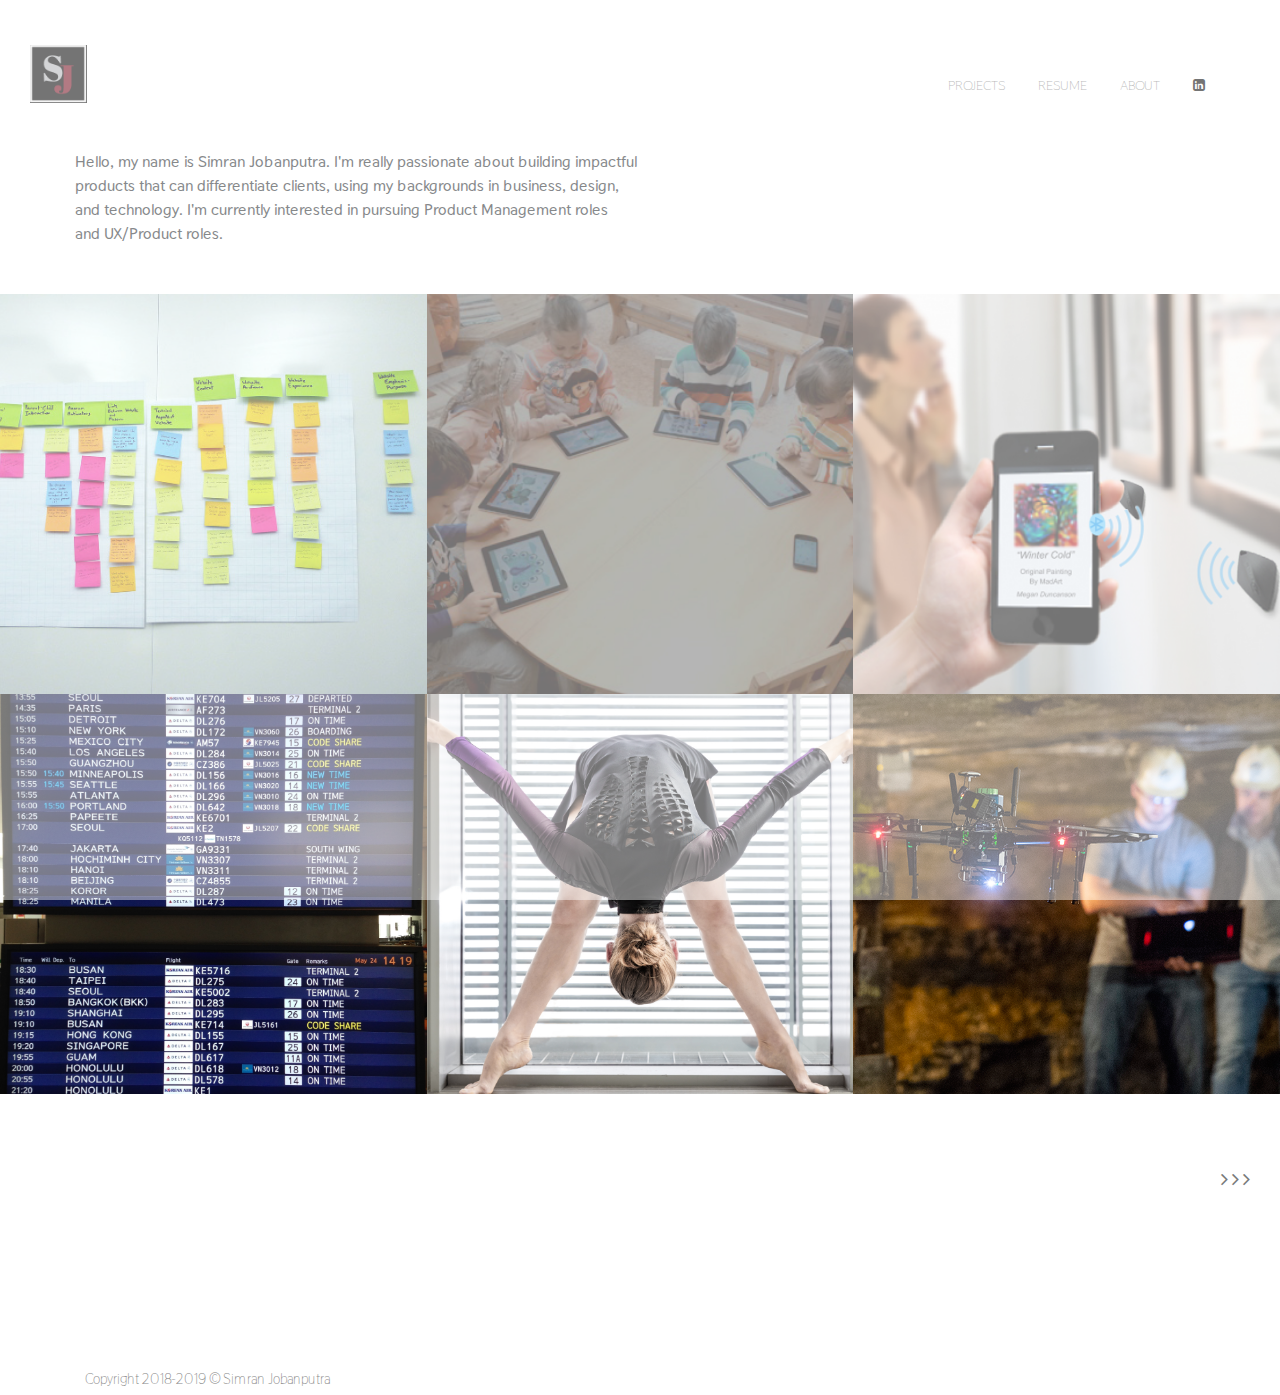
<file: index.html>
<!DOCTYPE html>
<html lang="en">
<head>
    <title>Simran Jobanputra Portfolio</title>
    <meta charset="UTF-8">
    <meta name="description" content="Simran Jobanputra portfolio">
    <meta name="keywords" content="photography, portfolio, onepage, creative, html">
    <meta name="viewport" content="width=device-width, initial-scale=1.0">
    <!-- Favicon -->
    <link href="img/logo.png" rel="shortcut icon"/>

    <!-- Google Fonts -->
    <link href="https://fonts.googleapis.com/css?family=Thasadith" rel="stylesheet">

    <!-- Stylesheets -->
    <link rel="stylesheet" href="css/bootstrap.min.css"/>
    <link rel="stylesheet" href="css/font-awesome.min.css"/>
    <link rel="stylesheet" href="css/flaticon.css"/>
    <link rel="stylesheet" href="css/animate.css"/>
    <link rel="stylesheet" href="css/owl.carousel.css"/>
    <link rel="stylesheet" href="css/style.css"/>

    <!--[if lt IE 9]>
      <script src="https://oss.maxcdn.com/html5shiv/3.7.2/html5shiv.min.js"></script>
      <script src="https://oss.maxcdn.com/respond/1.4.2/respond.min.js"></script>
    <![endif]-->

</head>
<body>
    <!-- Page Preloder -->
    <div id="preloder">
        <div class="loader"></div>
    </div>

    <!-- Header section start -->
    <header class="header-section sp-pad">
        <h3 class="site-logo"><a href="about.html"><img src="logo.png" alt="mylogo" width="40%"></h3>
        <nav class="main-menu">
            <ul>
                <li id="projects"><a href="index.html">Projects</a></li>
                <li id="resume"><a href="resume.html">Resume</a></li>
                <li id="about"><a href="about.html">About</a></li>
                <li><a href="https://www.linkedin.com/in/simran-jobanputra-83b2b0109/"><i class="fa fa-linkedin-square"></i></a></li>
            </ul>
        </nav>
    </header>
    <!--header section end -->
    <!-- Portfolio section start -->
    <section class="portfolio-section">
        <b><div class="Intro"> Hello, my name is Simran Jobanputra. I'm really passionate about building impactful<br />products that can differentiate clients, using my backgrounds in business, design,<br />and technology. I'm currently interested in pursuing Product Management roles<br />and UX/Product roles.</div></b>
        <br></br>
        <div class="portfolio-warp">
            <!-- single item -->
            <div class="mix single-portfolio set-bg photo" data-setbg="UCRE/affinity.jpg">
                <a href="UCRE.html" class="portfolio-info">
                    <div class="pfbg set-bg" data-setbg="UCRE/affinity.jpg"></div>
                    <h5 id="projectname">RIDESHARE + </h5>
                    <p id="projectype">User Centered Research & Evaluation</p>
                </a>
            </div>
            <!-- single item -->
            <div class="mix single-portfolio set-bg photo" data-setbg="constructionjunction/education.jpg">
                <a href="junctionjourney.html" class="portfolio-info">
                    <div class="pfbg set-bg" data-setbg="constructionjunction/education.jpg"></div>
                    <h5 id="projectname">The Junction Journey</h5>
                    <p id="projectype">Interaction Design for Mobile/Emerging Tech</p>
                </a>
            </div>
            <!-- single item -->
            <div class="mix single-portfolio set-bg photo" data-setbg="miranda/bluetooth.jpg">
                <a href="MIRANDA.html" class="portfolio-info">
                    <div class="pfbg set-bg" data-setbg="miranda/bluetooth.jpg"></div>
                    <h5 id="projectname">MIRANDA</h5>
                    <p id="projectype">A Conversational User Interface</p>
                </a>
            </div>
            <!-- single item -->
            <div class="mix single-portfolio set-bg photo" data-setbg="portfolio/datadriven.jpg">
                <a href="twave.html" class="portfolio-info">
                    <div class="pfbg set-bg" data-setbg="portfolio/datadriven.jpg"></div>
                    <h5 id="projectname">tWave</h5>
                    <p id="projectype">Data Driven Environmental Display</p>
                </a>
            </div>
            <!-- single item -->
            <div class="mix single-portfolio set-bg wedding" data-setbg="portfolio/biologic.jpg">
                <a href="biologic.html" class="portfolio-info">
                    <div class="pfbg set-bg" data-setbg="portfolio/biologic.jpg"></div>
                    <h5 id="projectname">bioLogic Garment</h5>
                    <p id="projectype">Fabrication for Medical Applications </p>
                </a>
            </div>
            <!-- single item -->
            <div class="mix single-portfolio set-bg wedding" data-setbg="DARPA/darpa.png">
                <a href="DARPA.html" class="portfolio-info">
                    <div class="pfbg set-bg" data-setbg="DARPA/darpa.png"></div>
                    <h5 id="projectname">DARPA Subterranean Challenge</h5>
                    <p id="projectype">HCI Capstone Project</p>
                </a>
            </div>
        </div>
        <div class="clearfix"></div>
        <div class="sp-pad next-portfolio-link">
            <a href="#" class="arrow-btn">
                <i class="fa fa-angle-right"></i>
                <i class="fa fa-angle-right"></i>
                <i class="fa fa-angle-right"></i>
            </a>
        </div>
    </section>
    <!-- Portfolio section end -->
    <!-- Footer section start -->
        <div class="container text-center">
            <p align="left">Copyright 2018-2019 © Simran Jobanputra</p>
        </div>
    <!-- Footer section end -->

<!--javascript-->
<script src="js/jquery-3.2.1.min.js"></script>
    <script src="js/bootstrap.min.js"></script>
    <script src="js/owl.carousel.min.js"></script>
    <script src="js/mixitup.min.js"></script>
    <script src="js/circle-progress.min.js"></script>
    <script src="js/main.js"></script>
</body>
</html>
</file>
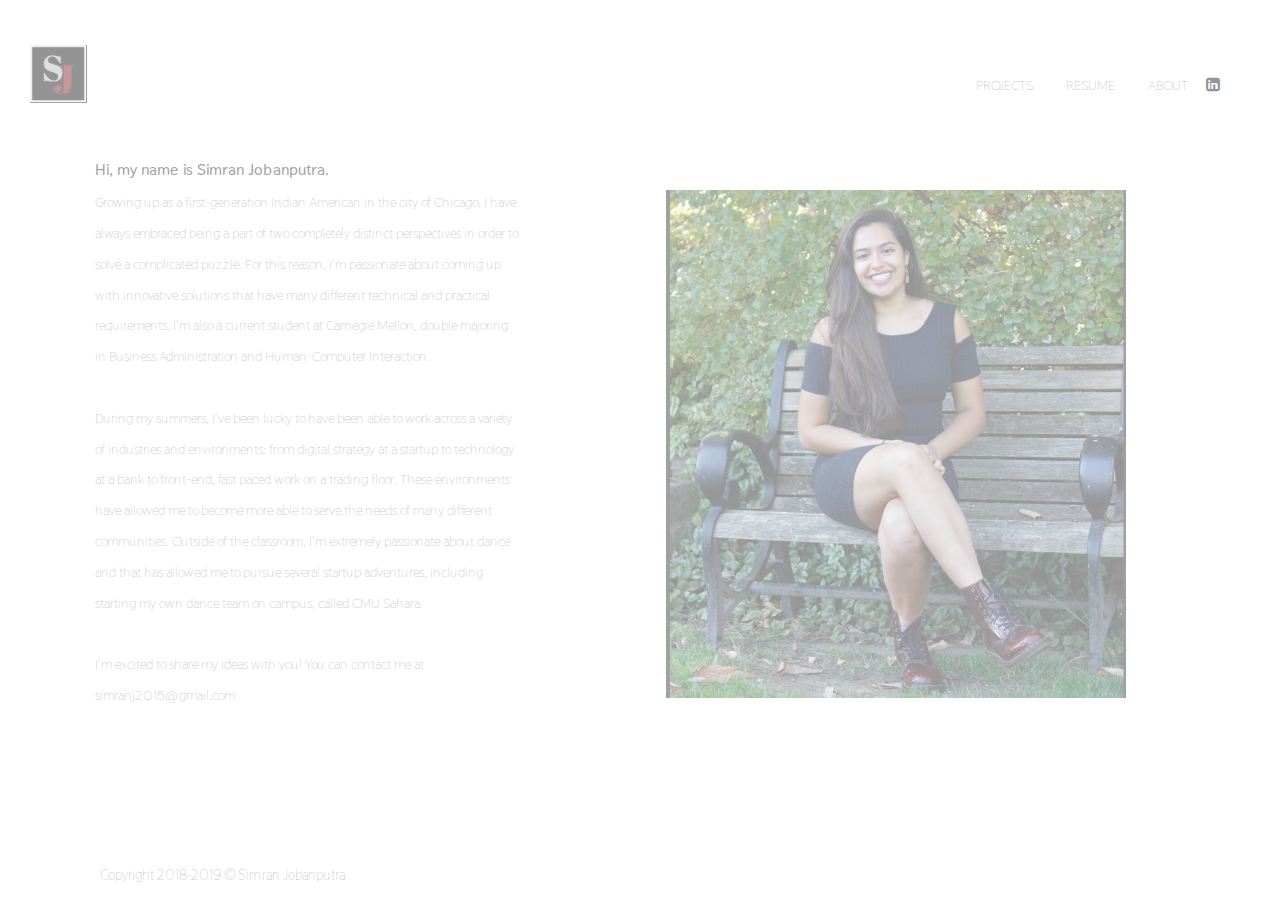
<file: about.html>
<!DOCTYPE html>
<html lang="en">
<head>
	<title>Simran Jobanputra Template</title>
	<meta charset="UTF-8">
	<meta name="description" content="Simran Jobanputra portfolio">
	<meta name="keywords" content="photography, portfolio, onepage, creative, html">
	<meta name="viewport" content="width=device-width, initial-scale=1.0">
	<!-- Favicon -->
	<link href="img/logo.png" rel="shortcut icon"/>

	<!-- Google Fonts -->
	<link href="https://fonts.googleapis.com/css?family=Thasadith" rel="stylesheet">

	<!-- Stylesheets -->
	<link rel="stylesheet" href="css/bootstrap.min.css"/>
	<link rel="stylesheet" href="css/flaticon.css"/>
	<link rel="stylesheet" href="css/animate.css"/>
	<link rel="stylesheet" href="css/font-awesome.min.css"/>
	<link rel="stylesheet" href="css/owl.carousel.css"/>
	<link rel="stylesheet" href="css/style.css"/>


	<!--[if lt IE 9]>
	  <script src="https://oss.maxcdn.com/html5shiv/3.7.2/html5shiv.min.js"></script>
	  <script src="https://oss.maxcdn.com/respond/1.4.2/respond.min.js"></script>
	<![endif]-->

</head>
<body>
	<!-- Page Preloder -->
	<div id="preloder">
		<div class="loader"></div>
	</div>

	<!-- Header section start -->
	<header class="header-section sp-pad">
		<h3 class="site-logo"><a href="about.html"><img src="logo.png" alt="mylogo" width="40%"></a></h3>
		<nav class="main-menu">
			<ul>
				<li id="projects"><a href="index.html">Projects</a></li>
				<li id="resume"><a href="resume.html">Resume</a></li>
				<li id="about"><a href="about.html">About</a></li>
				<li <a href="https://www.linkedin.com/in/simran-jobanputra-83b2b0109/"><i class="fa fa-linkedin-square"></i></a></li>
			</ul>
		</nav>
	</header>
	<!-- Header section end -->
	<!-- Intro section start -->
	<section class="intro-section sp-pad spad">
		<div class="container-fluid p-0">
			<div class="row">
				<div class="col-lg-5 intro-text">
					<h4 class="sp.title">Hi, my name is Simran Jobanputra.</h4>
					<p id="paragraph">Growing up as a first-generation Indian American in the city of Chicago, I have always embraced being a part of two completely distinct perspectives in order to solve a complicated puzzle. For this reason, I'm passionate about coming up with innovative solutions that have many different technical and practical requirements. I'm also a current student at Carnegie Mellon, double majoring in Business Administration and Human-Computer Interaction. <br></br>During my summers, I've been lucky to have been able to work across a variety of industries and environments: from digital strategy at a startup to technology at a bank to front-end, fast paced work on a trading floor. These environments have allowed me to become more able to serve the needs of many different communities. Outside of the classroom, I'm extremely passionate about dance and that has allowed me to pursue several startup adventures, including starting my own dance team on campus, called CMU Sahara.<br></br>I'm excited to share my ideas with you! You can contact me at simranj2015@gmail.com</p>
				</div>
				<div class="col-lg-6 col-lg-offset-1">
					<figure class="intro-img mt-5 mt-xl-0">
						<img align="right" src="photo3.jpg" width="80%" alt="portrait">
					</figure>
				</div>
			</div>
		</div>
	</section>
	<!-- Intro section end -->

	<!-- Footer section start -->
		<div class="container6">
			<p align="left">Copyright 2018-2019 © Simran Jobanputra</p>
		</div>
	<!-- Footer section end -->


	<!--====== Javascripts & Jquery ======-->
	<script src="js/jquery-3.2.1.min.js"></script>
	<script src="js/bootstrap.min.js"></script>
	<script src="js/owl.carousel.min.js"></script>
	<script src="js/mixitup.min.js"></script>
	<script src="js/circle-progress.min.js"></script>
	<script src="js/main.js"></script>
</body>
</html>
</file>
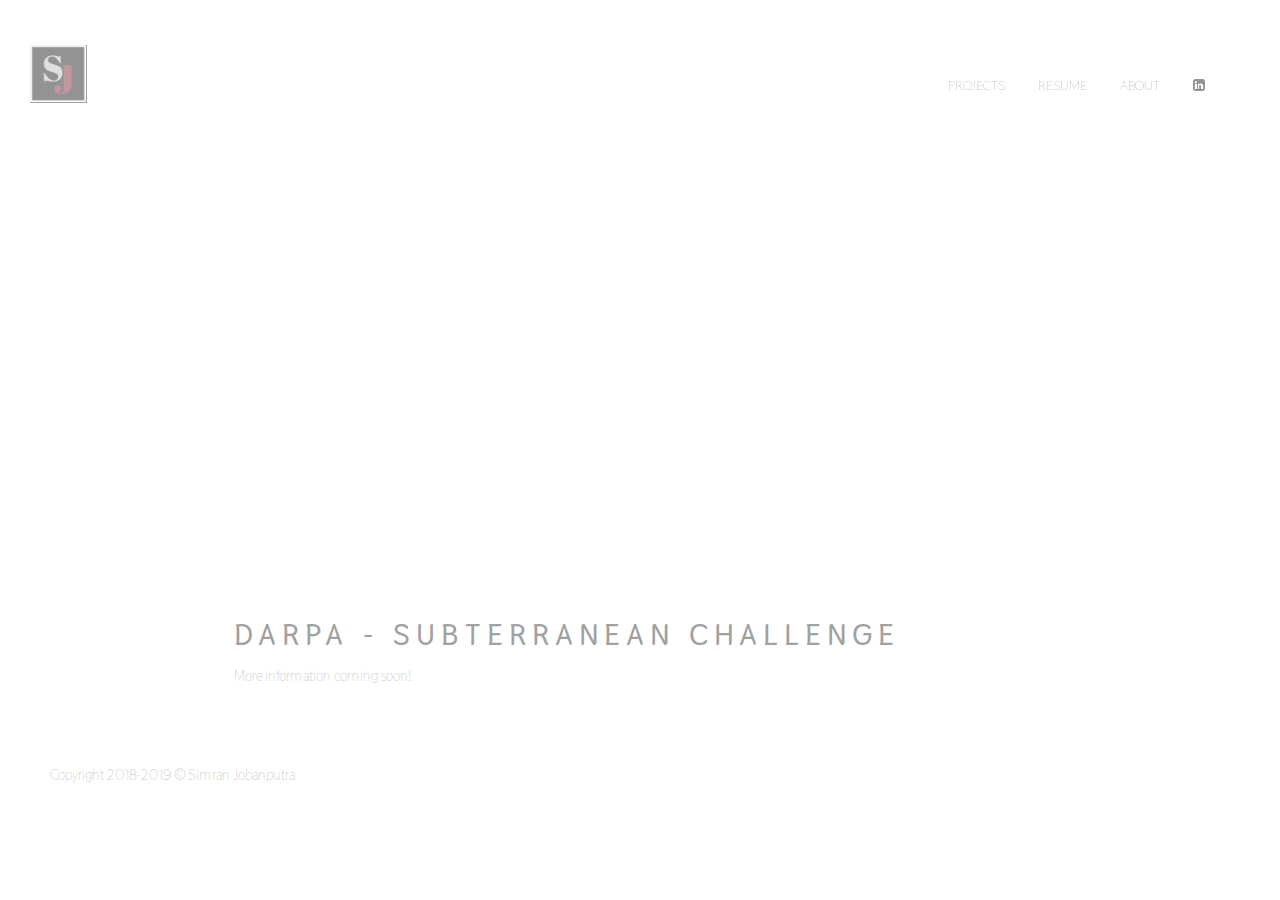
<file: DARPA.html>
<!DOCTYPE html>
<html lang="en">
<head>
    <title>Simran Jobanputra Portfolio</title>
    <meta charset="UTF-8">
    <meta name="description" content="Simran Jobanputra portfolio">
    <meta name="keywords" content="photography, portfolio, onepage, creative, html">
    <meta name="viewport" content="width=device-width, initial-scale=1.0">
    <!-- Favicon -->
    <link href="img/logo.png" rel="shortcut icon"/>

    <!-- Google Fonts -->
    <link href="https://fonts.googleapis.com/css?family=Thasadith" rel="stylesheet">

    <!-- Stylesheets -->
    <link rel="stylesheet" href="css/bootstrap.min.css"/>
    <link rel="stylesheet" href="css/font-awesome.min.css"/>
    <link rel="stylesheet" href="css/flaticon.css"/>
    <link rel="stylesheet" href="css/animate.css"/>
    <link rel="stylesheet" href="css/owl.carousel.css"/>
    <link rel="stylesheet" href="css/style.css"/>
    <!--[if lt IE 9]>
      <script src="https://oss.maxcdn.com/html5shiv/3.7.2/html5shiv.min.js"></script>
      <script src="https://oss.maxcdn.com/respond/1.4.2/respond.min.js"></script>
    <![endif]-->
</head>
<body>
    <!-- Page Preloder -->
    <div id="preloder">
        <div class="loader"></div>
    </div>

    <!-- Header section start -->
    <header class="header-section sp-pad">
        <h3 class="site-logo"><a href="about.html"><img src="logo.png" alt="mylogo" width="40%"></h3>
        <nav class="main-menu">
            <ul>
                <li id="projects"><a href="index.html">Projects</a></li>
                <li id="resume"><a href="resume.html">Resume</a></li>
                <li id="about"><a href="about.html">About</a></li>
                <li><a href="https://www.linkedin.com/in/simran-jobanputra-83b2b0109/"><i class="fa fa-linkedin-square"></i></a></li>
            </ul>
        </nav>
    </header>
    <!--header section end -->
    <!-- Content section start -->
    <section class="single-work-section sp-pad spad">
        <div class="container-fluid p-0">
            <div class="row">
                <div class="col-xl-10 offset-xl-1">
                    <div class="what"><iframe width="750" height="450" src="https://www.youtube.com/embed/4I4J67jxODE" frameborder="0" allow="accelerometer; autoplay; encrypted-media; gyroscope; picture-in-picture" allowfullscreen></iframe></div>
                    <h3 class="journey">DARPA - Subterranean Challenge</h3>
                    <p class="journeyproject"> More information coming soon!</p>
                </div>
            </div>
        </section>

    <!-- Content section end -->
    <!-- Footer section start -->
    <div class="container7">
        <p align="left">Copyright 2018-2019 © Simran Jobanputra</p>
    </div>
    <!-- Footer section end -->

<!--javascript-->
<script src="js/jquery-3.2.1.min.js"></script>
    <script src="js/bootstrap.min.js"></script>
    <script src="js/owl.carousel.min.js"></script>
    <script src="js/mixitup.min.js"></script>
    <script src="js/circle-progress.min.js"></script>
    <script src="js/main.js"></script>
</body>
</html>
</file>
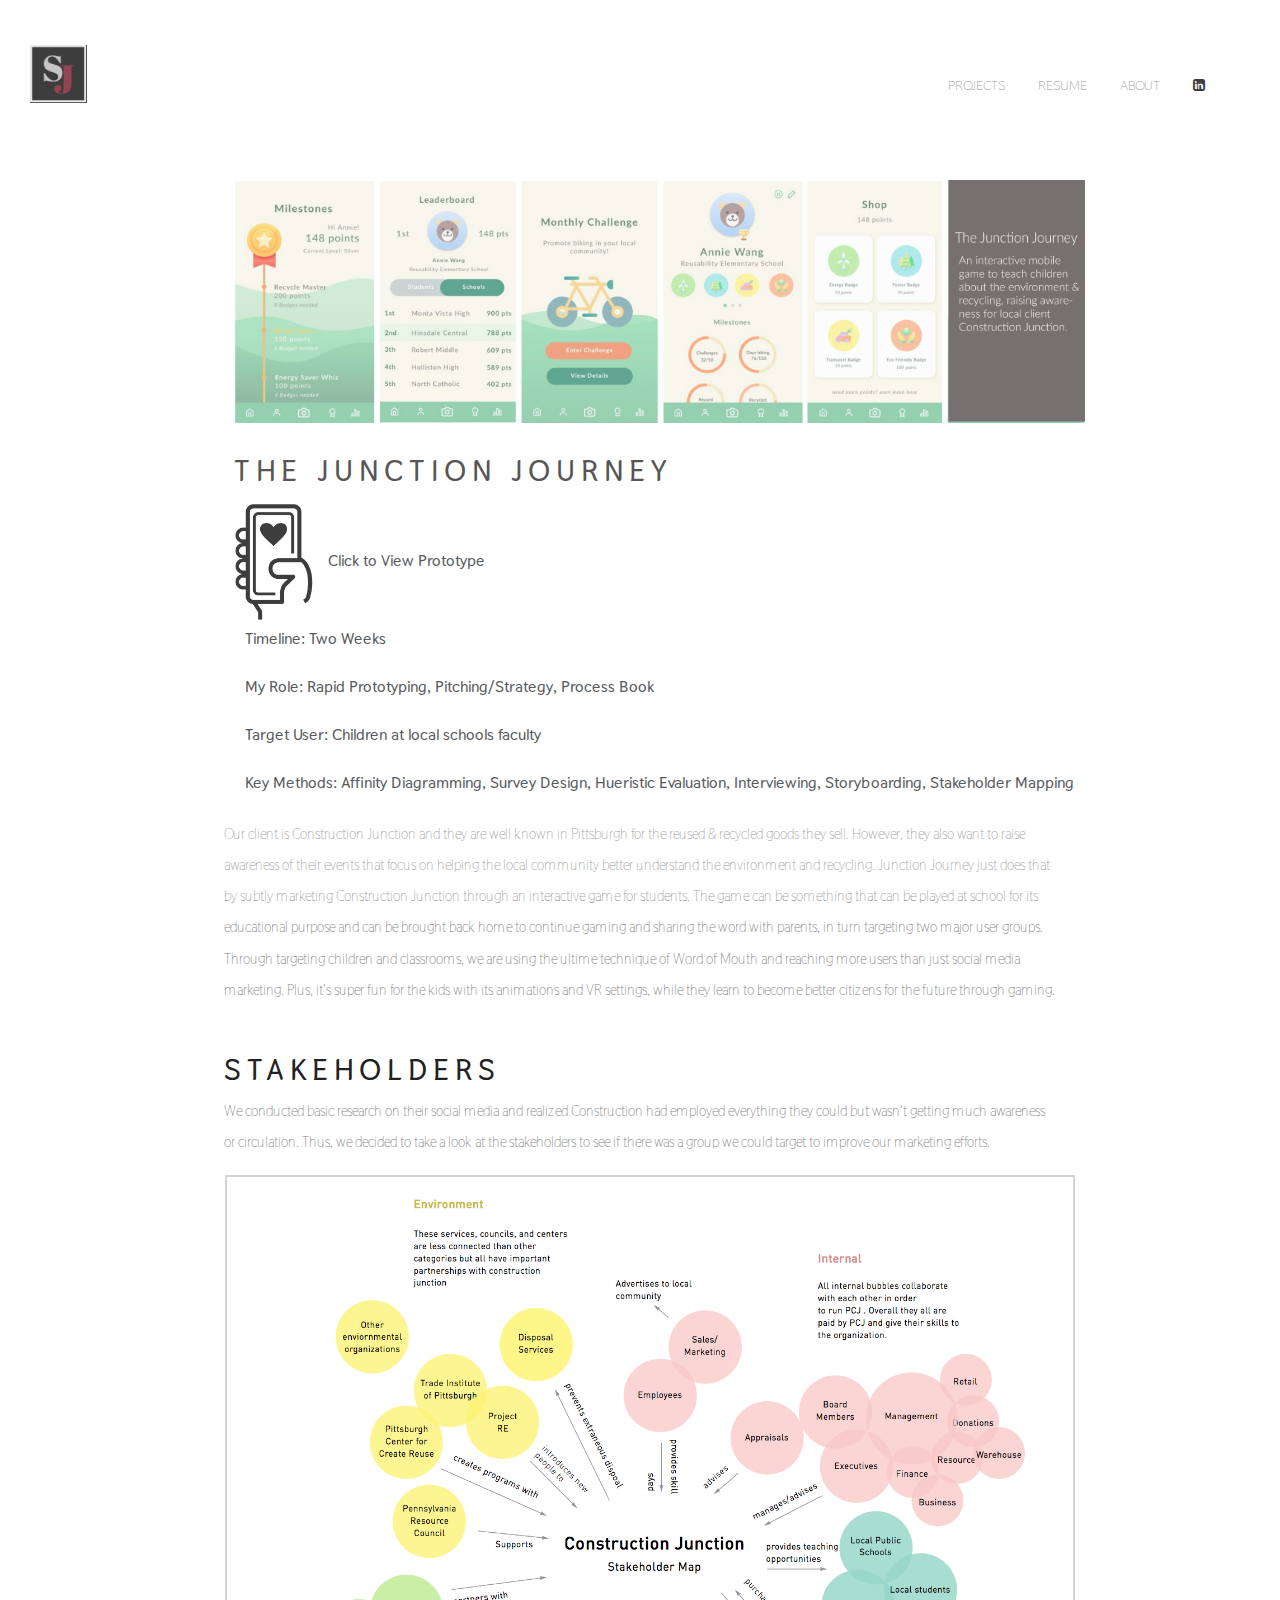
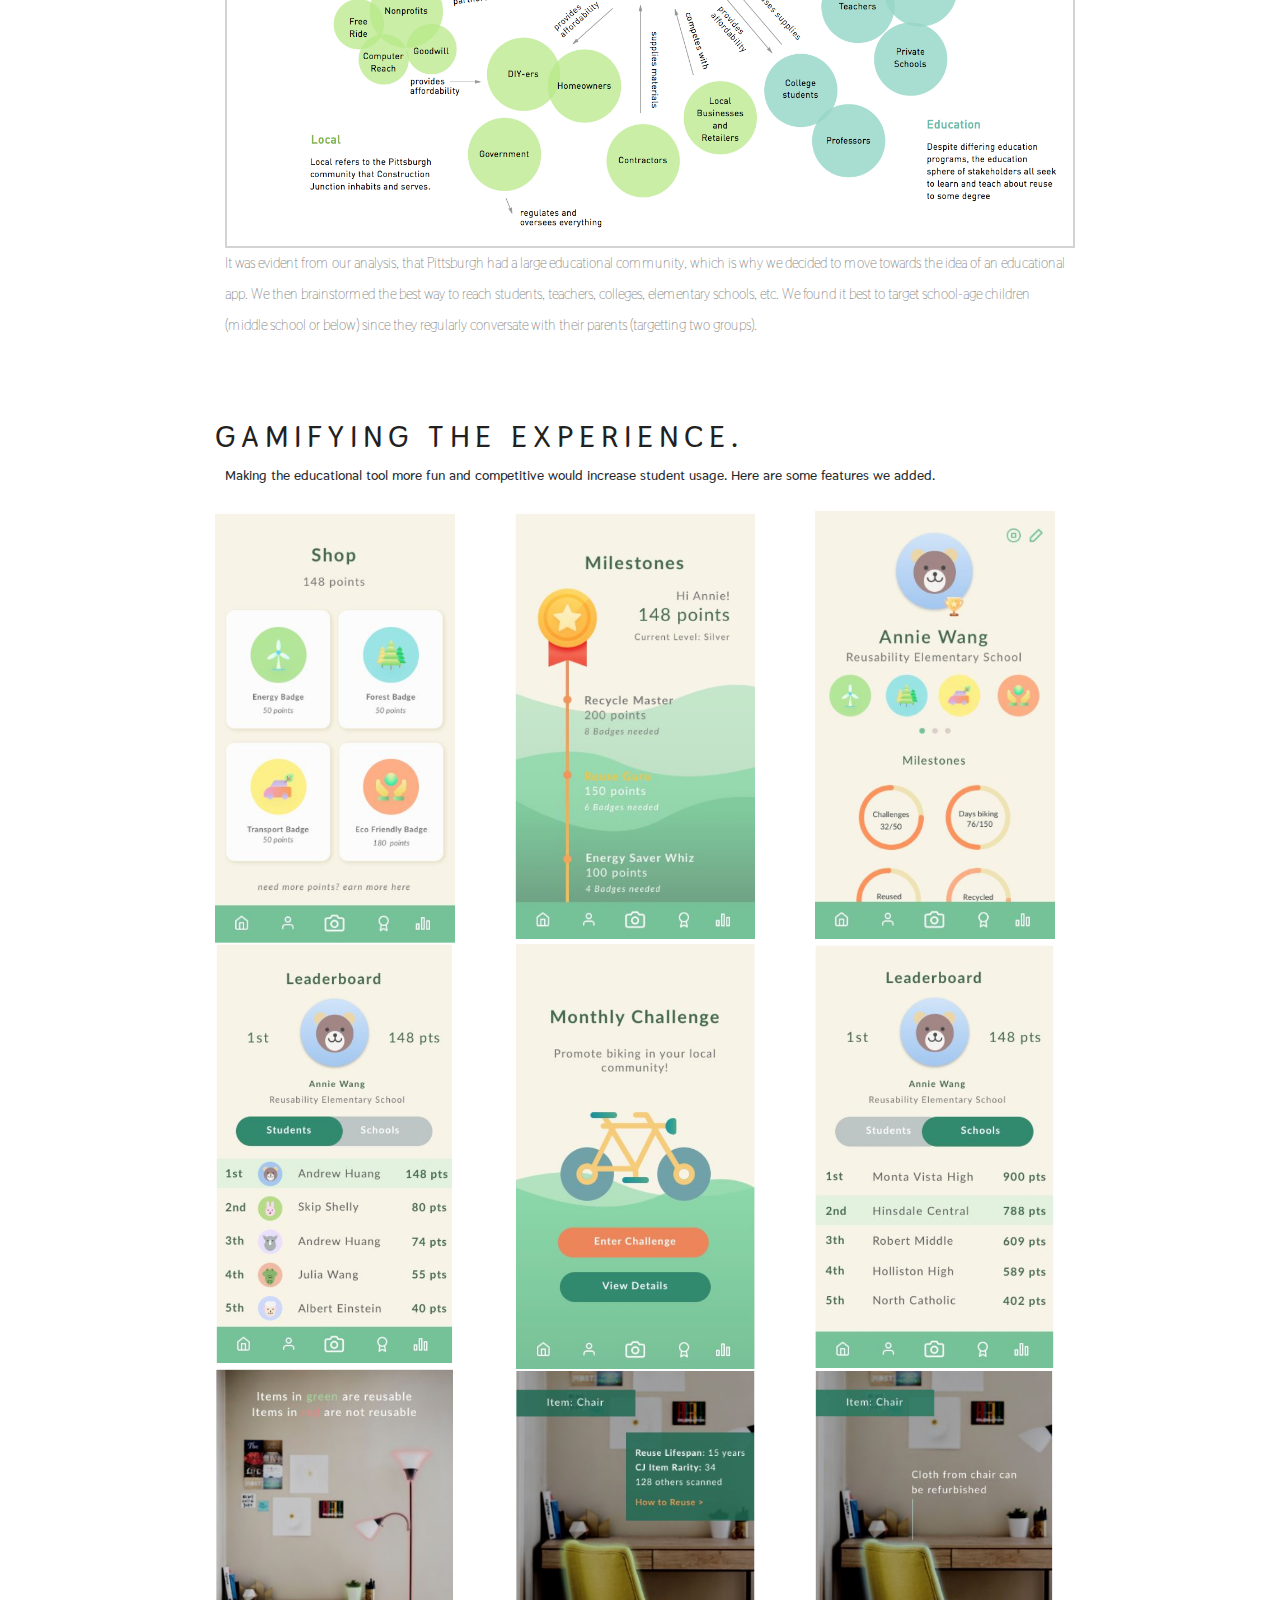
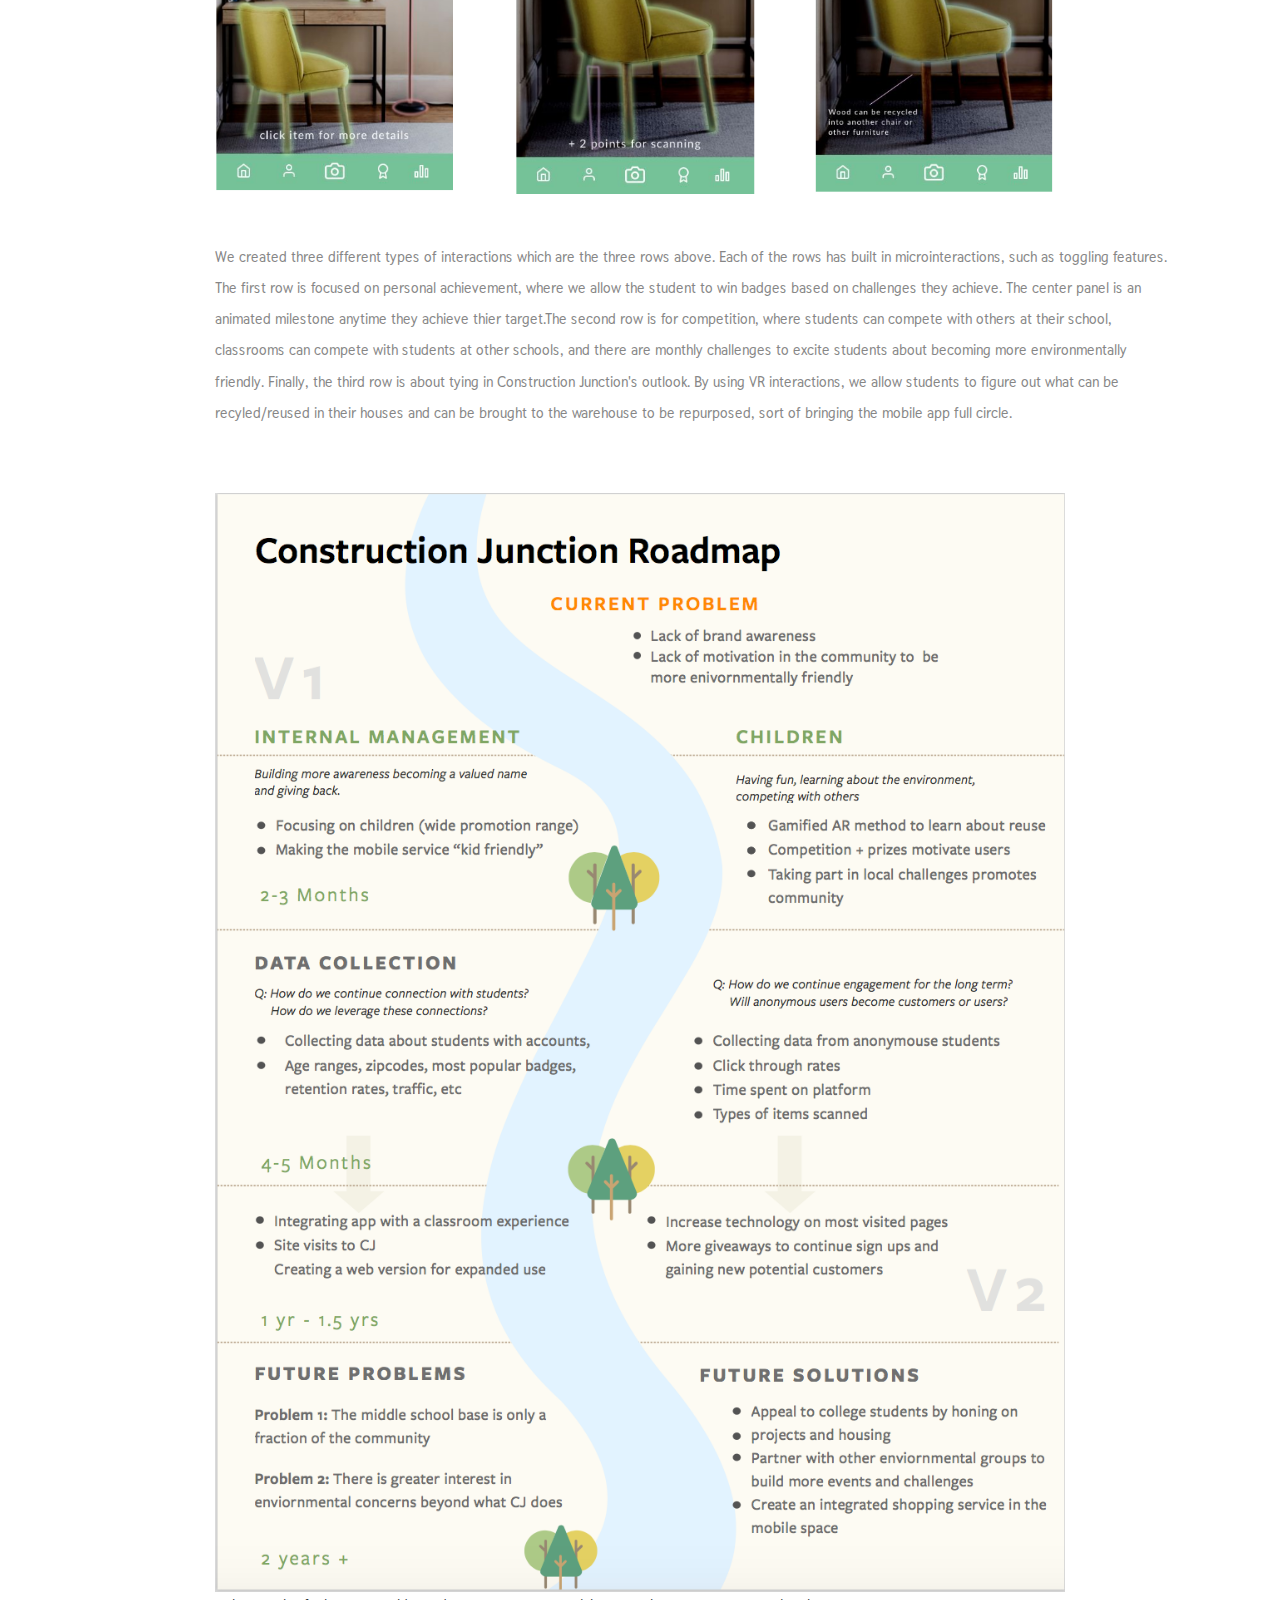
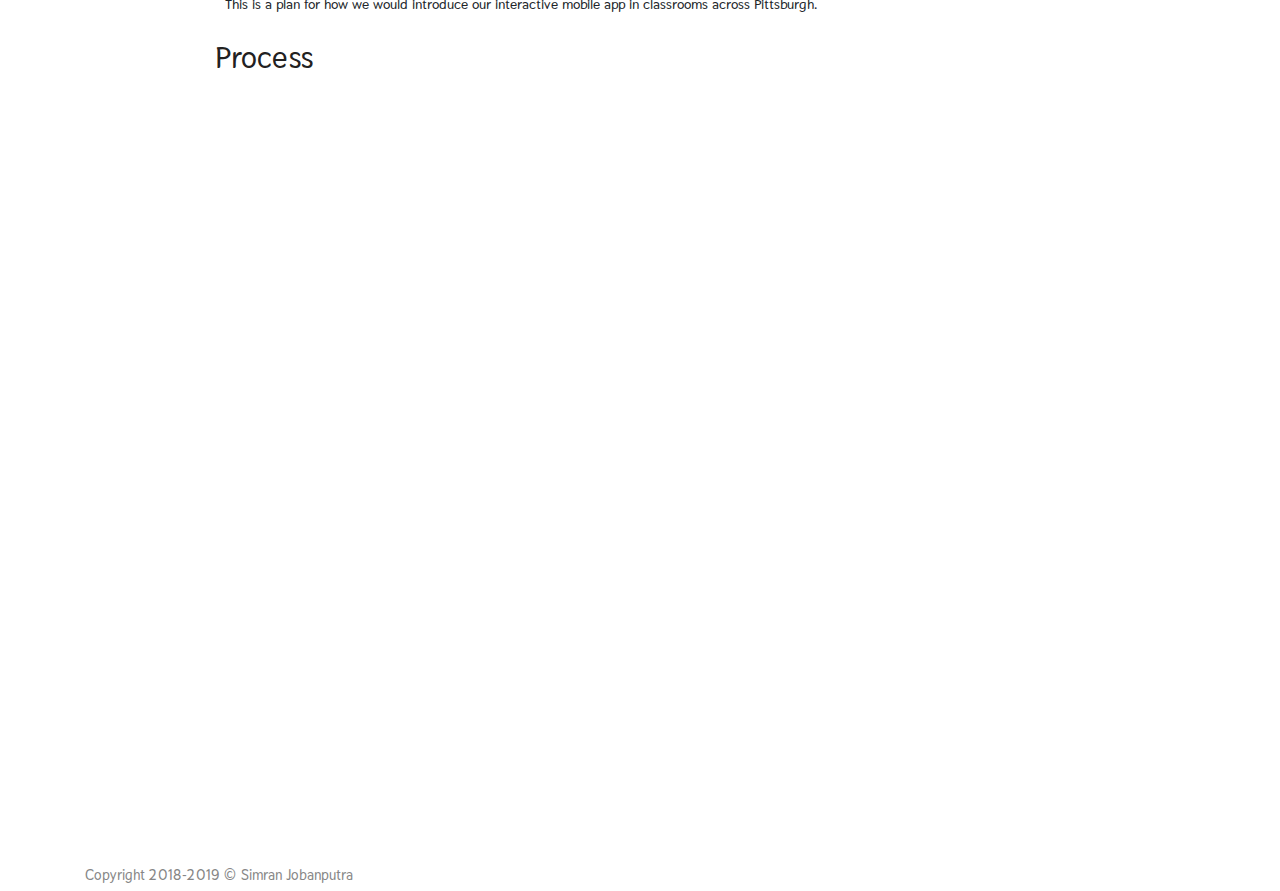
<file: junctionjourney.html>
<!DOCTYPE html>
<html lang="en">
<head>
    <title>Simran Jobanputra Portfolio</title>
    <meta charset="UTF-8">
    <meta name="description" content="Simran Jobanputra portfolio">
    <meta name="keywords" content="photography, portfolio, onepage, creative, html">
    <meta name="viewport" content="width=device-width, initial-scale=1.0">
    <!-- Favicon -->
    <link href="img/logo.png" rel="shortcut icon"/>

    <!-- Google Fonts -->
    <link href="https://fonts.googleapis.com/css?family=Thasadith" rel="stylesheet">

    <!-- Stylesheets -->
    <link rel="stylesheet" href="css/bootstrap.min.css"/>
    <link rel="stylesheet" href="css/font-awesome.min.css"/>
    <link rel="stylesheet" href="css/flaticon.css"/>
    <link rel="stylesheet" href="css/animate.css"/>
    <link rel="stylesheet" href="css/owl.carousel.css"/>
    <link rel="stylesheet" href="css/style.css"/>
    <!--[if lt IE 9]>
      <script src="https://oss.maxcdn.com/html5shiv/3.7.2/html5shiv.min.js"></script>
      <script src="https://oss.maxcdn.com/respond/1.4.2/respond.min.js"></script>
    <![endif]-->
</head>
<body>
    <!-- Page Preloder -->
    <div id="preloder">
        <div class="loader"></div>
    </div>

    <!-- Header section start -->
    <header class="header-section sp-pad">
        <h3 class="site-logo"><a href="about.html"><img src="logo.png" alt="mylogo" width="40%"></h3>
        <nav class="main-menu">
            <ul>
                <li id="projects"><a href="index.html">Projects</a></li>
                <li id="resume"><a href="resume.html">Resume</a></li>
                <li id="about"><a href="about.html">About</a></li>
                <li><a href="https://www.linkedin.com/in/simran-jobanputra-83b2b0109/"><i class="fa fa-linkedin-square"></i></a></li>
            </ul>
        </nav>
    </header>
    <!--header section end -->

    <!-- Content section start -->
    <section class="single-work-section sp-pad spad">
        <div class="container-fluid p-0">
            <div class="row">
                <div class="mobilescreens"><img src="constructionjunction/mobile.png" alt="picture of final solution" width="850"></div>
                <div class="col-xl-10 offset-xl-1">
                    <h3 class="journey">The Junction Journey</h3>
                </div>
                <div class="col-xl-10 offset-xl-1">
                    <a class="prototype" href="https://framer.cloud/ZIOOL/7"><img src="constructionjunction/prototype.png" alt="view protoype" width="10%"></a>
                    <b class="viewprototype">Click to View Prototype</a></b>
                </div>
                <br></br><br></br>
                    <b class = "journeydetails">Timeline: Two Weeks<br></br>My Role: Rapid Prototyping, Pitching/Strategy, Process Book<br></br>Target User: Children at local schools
                    faculty<br></br>Key Methods: Affinity Diagramming, Survey Design, Hueristic Evaluation, Interviewing, Storyboarding, Stakeholder Mapping<br></br></b>
                <div class="col-xl-10 offset-xl-1">
                    <p class="project">Our client is Construction Junction and they are well known in Pittsburgh for the reused & recycled goods they sell. However, they also want to raise<br />awareness of their events that focus on helping the local community better understand the environment and recycling. Junction Journey just does that<br />by subtly marketing Construction Junction through an interactive game for students. The game can be something that can be played at school for its<br />educational purpose and can be brought back home to continue gaming and sharing the word with parents, in turn targeting two major user groups.<br />Through targeting children and classrooms, we are using the ultime technique of Word of Mouth and reaching more users than just social media<br />marketing. Plus, it's super fun for the kids with its animations and VR settings, while they learn to become better citizens for the future through gaming.</p>
                </div>
                <div class="col-xl-10 offset-xl-1">
                    <h3 class="problemarea">Stakeholders</h3>
                    <p  class="basicresearch">We conducted basic research on their social media and realized Construction had employed everything they could but wasn't getting much awareness<br />or circulation. Thus, we decided to take a look at the stakeholders to see if there was a group we could target to improve our marketing efforts.</p>
                </div>
                <div class="stakeholdermap"><img src="constructionjunction/stakeholders.png" alt="looking at the community"></div>
                <p class="schoolage">It was evident from our analysis, that Pittsburgh had a large educational community, which is why we decided to move towards the idea of an educational<br />app. We then brainstormed the best way to reach students, teachers, colleges, elementary schools, etc. We found it best to target school-age children<br />(middle school or below) since they regularly conversate with their parents (targetting two groups).<br></br><b></p>
                <h3 class="game">Gamifying the Experience.</h3>
                <b class="doubletarget">Making the educational tool more fun and competitive would increase student usage. Here are some features we added.</b>
                <br></br>
                <div class="row3" id="junctionscreens">
                    <div class="column3"><img src="constructionjunction/1a.png" alt="looking at the community" width="80%"></div>
                    <div class="column3"><img src="constructionjunction/1b.png" alt="looking at the community"width="80%"></div>
                    <div class="column3"><img src="constructionjunction/1c.png" alt="looking at the community"width="80%"></div>
                </div>
                <div class="row3" id="junctionscreens">
                    <div class="column3" id="row2a"><img src="constructionjunction/2a.png" alt="looking at the community"width=80%"></div>
                    <div class="column3" id="row2b"><img src="constructionjunction/2b.png" alt="looking at the community"width="80%"></div>
                    <div class="column3" id="row2c"><img src="constructionjunction/2c.png" alt="looking at the community"width="80%"></div>
                </div>
                <div class="row3" id="junctionscreens">
                    <div class="column3"><img src="constructionjunction/3a.png" alt="looking at the community"width="80%"></div>
                    <div class="column3"><img src="constructionjunction/3b.png" alt="looking at the community"width="80%"></div>
                    <div class="column3"><img src="constructionjunction/3c.png" alt="looking at the community"width="80%"></div>
                </div>
                <br></br>
                <p class="categories">We created three different types of interactions which are the three rows above. Each of the rows has built in microinteractions, such as toggling features.<br />The first row is focused on personal achievement, where we allow the student to win badges based on challenges they achieve. The center panel is an<br />animated milestone anytime they achieve thier target.The second row is for competition, where students can compete with others at their school,<br />classrooms can compete with students at other schools, and there are monthly challenges to excite students about becoming more environmentally<br /> friendly. Finally, the third row is about tying in Construction Junction's outlook. By using VR interactions, we allow students to figure out what can be<br />recyled/reused in their houses and can be brought to the warehouse to be repurposed, sort of bringing the mobile app full circle.</p>
                <br></br>
                <div class="roadmap"><img src="constructionjunction/roadmap.png" alt="the plan"></div>
                <b class="doubletarget">This is a plan for how we would introduce our interactive mobile app in classrooms across Pittsburgh.</b>
            <br></br>
            <h3 class="processjunction">Process</h3>
            <iframe class="junction" src="https://docs.google.com/presentation/d/e/2PACX-1vS7wlbv9IaxUNZ-i3OKbMsOxJHTWtfF7EMOH4Z4Yzo6AQnum5rtcwPndSz_ufVgEHODqH5Ebt5AZYAw/embed?start=false&loop=false&delayms=5000" frameborder="0" width="850" height="569" allowfullscreen="true" mozallowfullscreen="true" webkitallowfullscreen="true"></iframe>
            <br></br>
        </div>
    </section>

    <!-- Content section end -->
    <!-- Footer section start -->
    <div class="container text-center5">
        <p align="left">Copyright 2018-2019 © Simran Jobanputra</p>
    </div>
    <!-- Footer section end -->

<!--javascript-->
<script src="js/jquery-3.2.1.min.js"></script>
    <script src="js/bootstrap.min.js"></script>
    <script src="js/owl.carousel.min.js"></script>
    <script src="js/mixitup.min.js"></script>
    <script src="js/circle-progress.min.js"></script>
    <script src="js/main.js"></script>
</body>
</html>
</file>
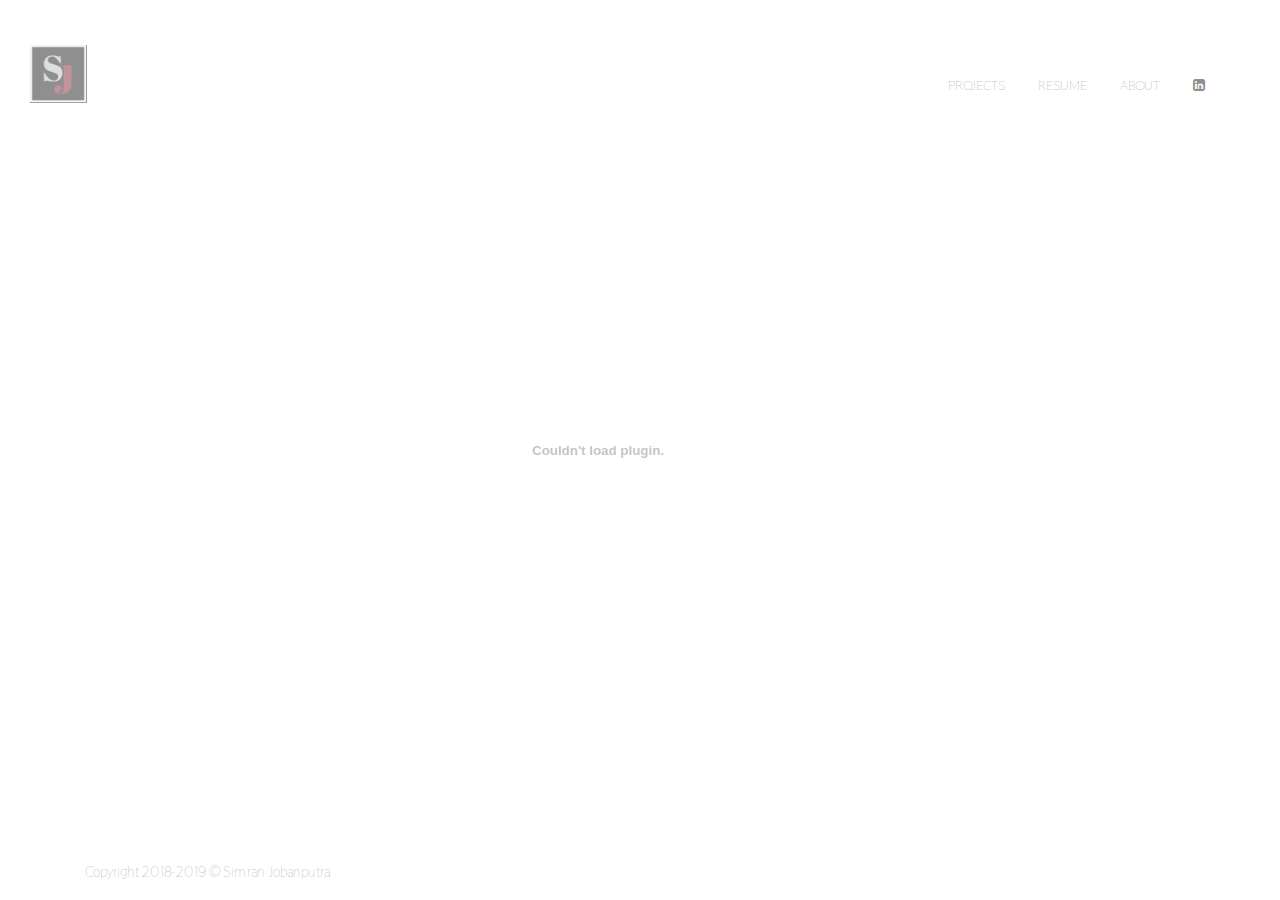
<file: resume.html>
<!DOCTYPE html>
<html lang="en">
<head>
    <title>Simran Jobanputra Portfolio</title>
    <meta charset="UTF-8">
    <meta name="description" content="Simran Jobanputra portfolio">
    <meta name="keywords" content="photography, portfolio, onepage, creative, html">
    <meta name="viewport" content="width=device-width, initial-scale=1.0">
    <!-- Favicon -->
    <link href="img/logo.png" rel="shortcut icon"/>

    <!-- Google Fonts -->
    <link href="https://fonts.googleapis.com/css?family=Thasadith" rel="stylesheet">

    <!-- Stylesheets -->
    <link rel="stylesheet" href="css/bootstrap.min.css"/>
    <link rel="stylesheet" href="css/font-awesome.min.css"/>
    <link rel="stylesheet" href="css/flaticon.css"/>
    <link rel="stylesheet" href="css/animate.css"/>
    <link rel="stylesheet" href="css/owl.carousel.css"/>
    <link rel="stylesheet" href="css/style.css"/>


    <!--[if lt IE 9]>
      <script src="https://oss.maxcdn.com/html5shiv/3.7.2/html5shiv.min.js"></script>
      <script src="https://oss.maxcdn.com/respond/1.4.2/respond.min.js"></script>
    <![endif]-->

</head>
<body>
    <!-- Page Preloder -->
    <div id="preloder">
        <div class="loader"></div>
    </div>

    <!-- Header section start -->
    <header class="header-section sp-pad">
        <h3 class="site-logo"><a href="about.html"><img src="logo.png" alt="mylogo" width="40%"></h3>
        <nav class="main-menu">
            <ul>
                <li id="projects"><a href="index.html">Projects</a></li>
                <li id="resume"><a href="resume.html">Resume</a></li>
                <li id="about"><a href="about.html">About</a></li>
                <li><a href="https://www.linkedin.com/in/simran-jobanputra-83b2b0109/"><i class="fa fa-linkedin-square"></i></a></li>
            </ul>
        </nav>
    </header>
    <!--header section end -->
<!--resume-->
<embed class="resume" src="resume/SimranJobanputra.pdf" type="application/pdf" width="70%" height="600px width="850px"/>
    <!-- Content section end -->
    <!-- Footer section start -->
    <div class="container text-center">
        <p align="left">Copyright 2018-2019 © Simran Jobanputra</p>
    </div>
    <!-- Footer section end -->

<!--javascript-->
<script src="js/jquery-3.2.1.min.js"></script>
    <script src="js/bootstrap.min.js"></script>
    <script src="js/owl.carousel.min.js"></script>
    <script src="js/mixitup.min.js"></script>
    <script src="js/circle-progress.min.js"></script>
    <script src="js/main.js"></script>
</body>
</html>
</file>
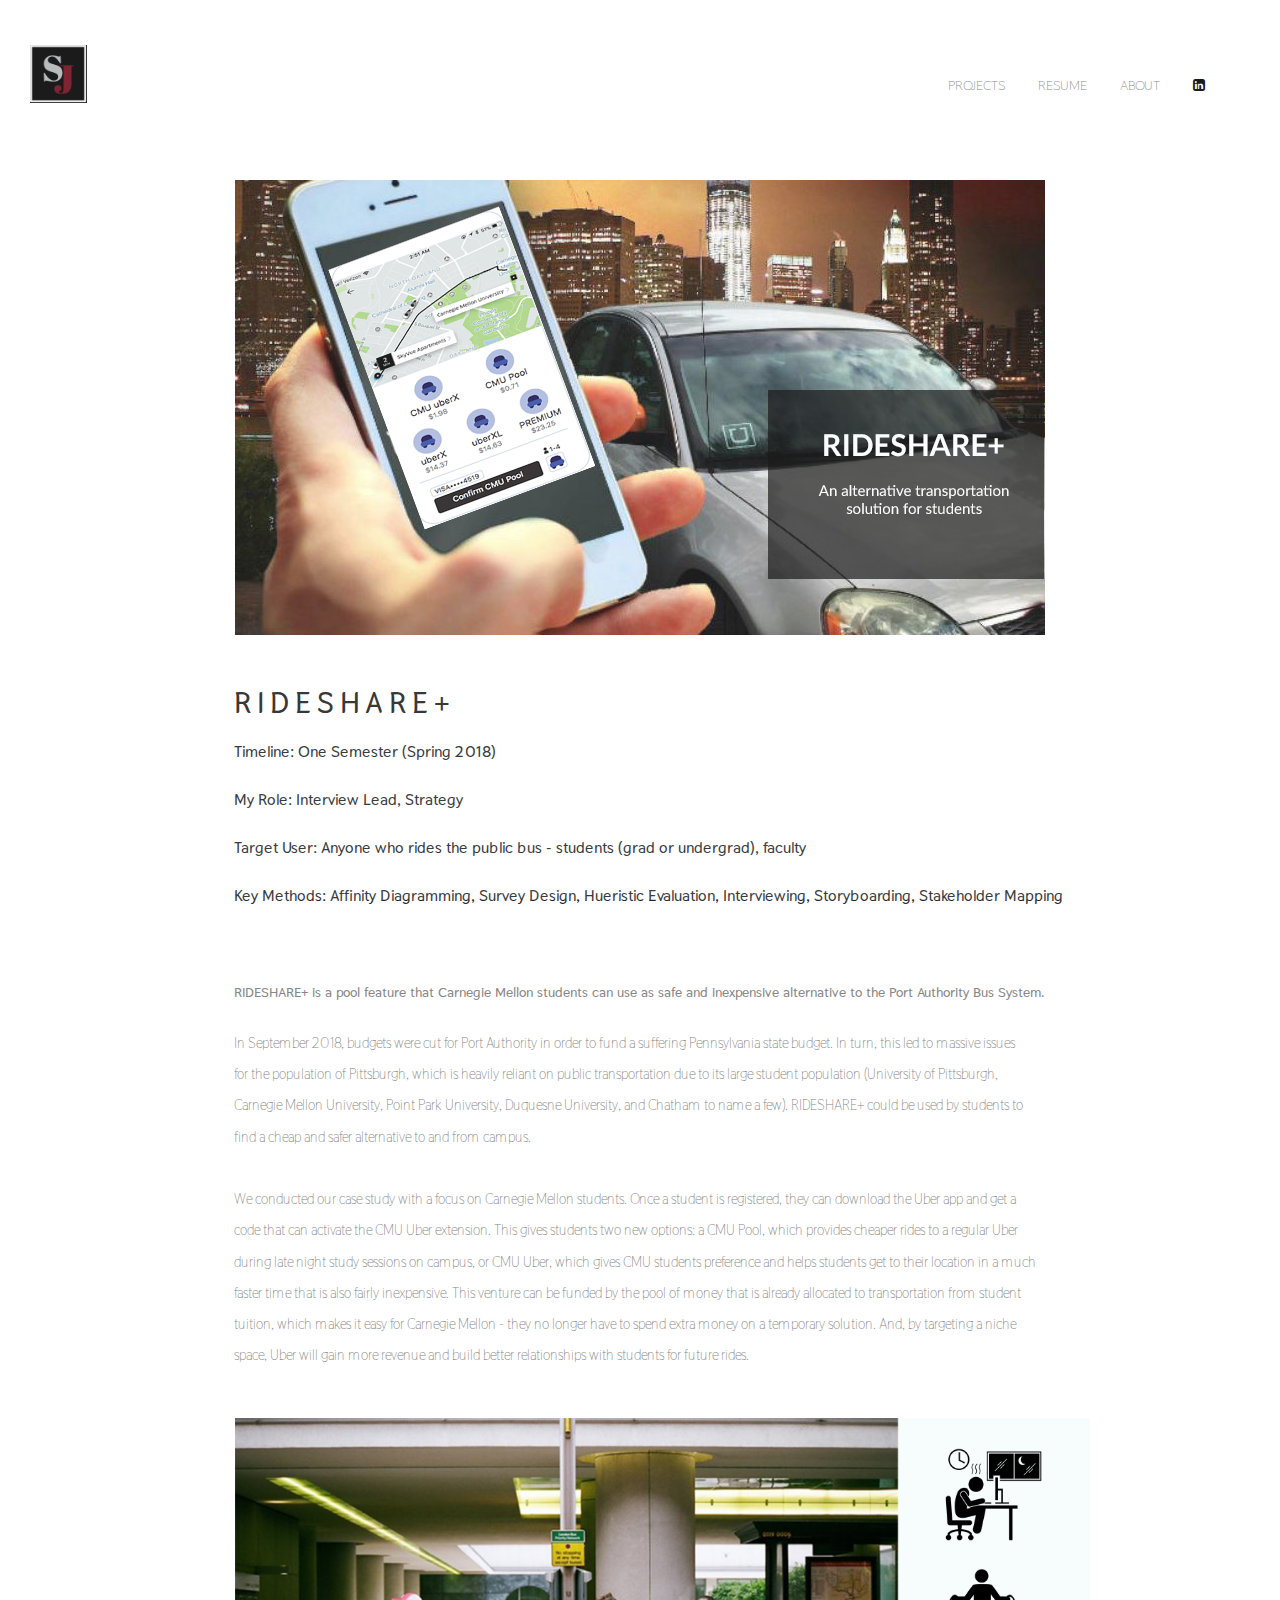
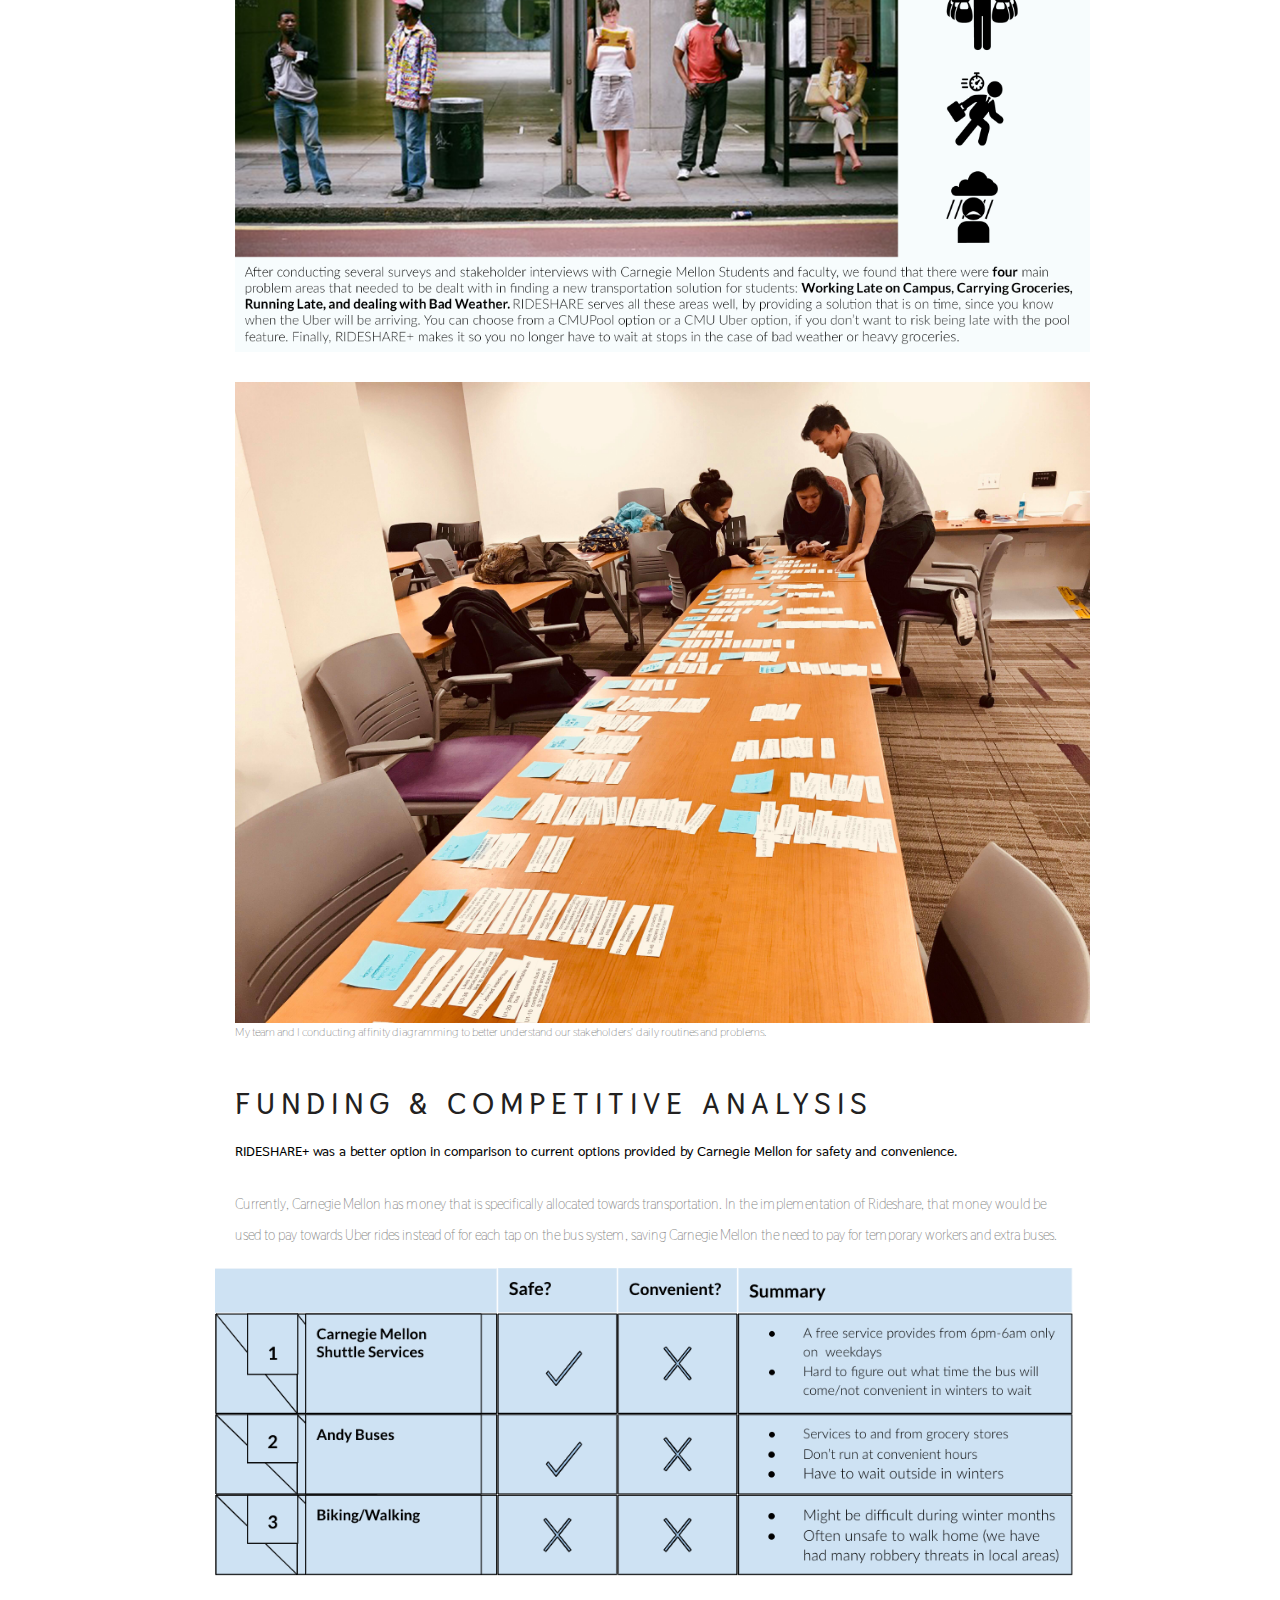
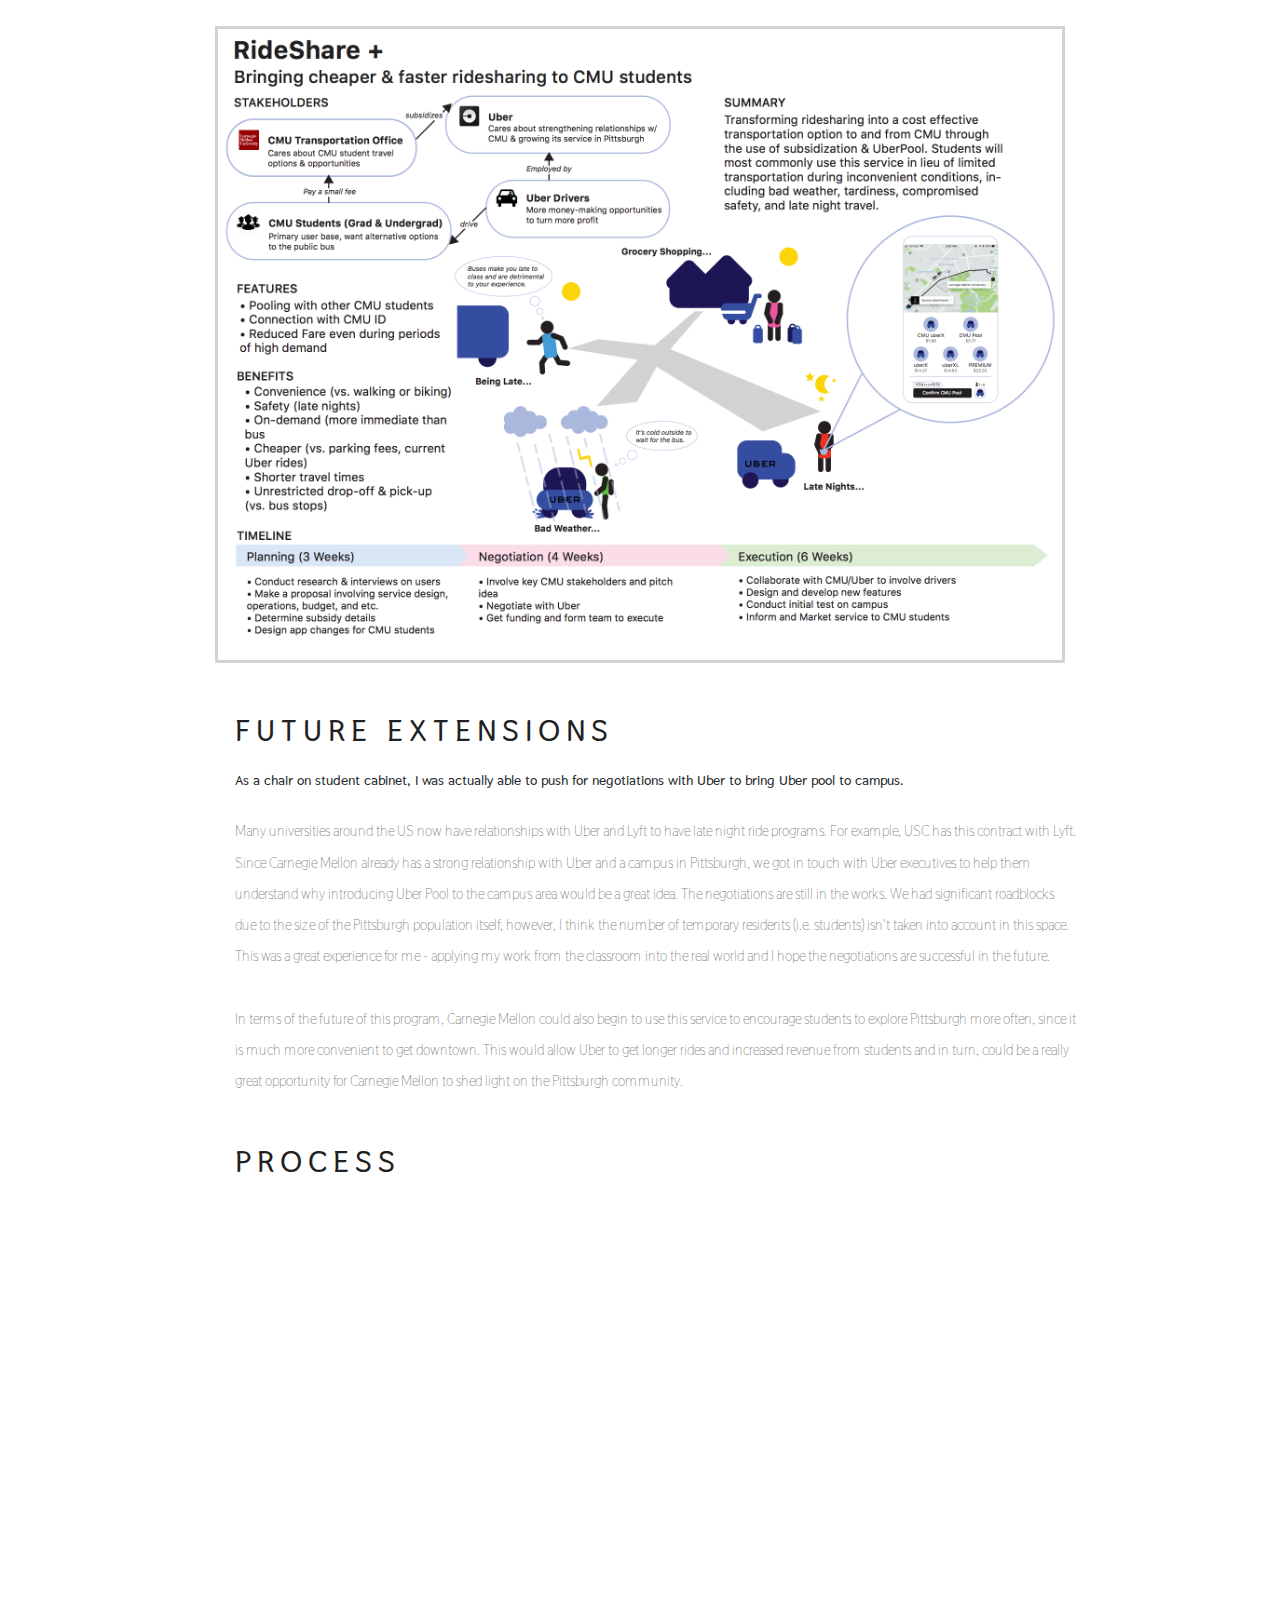
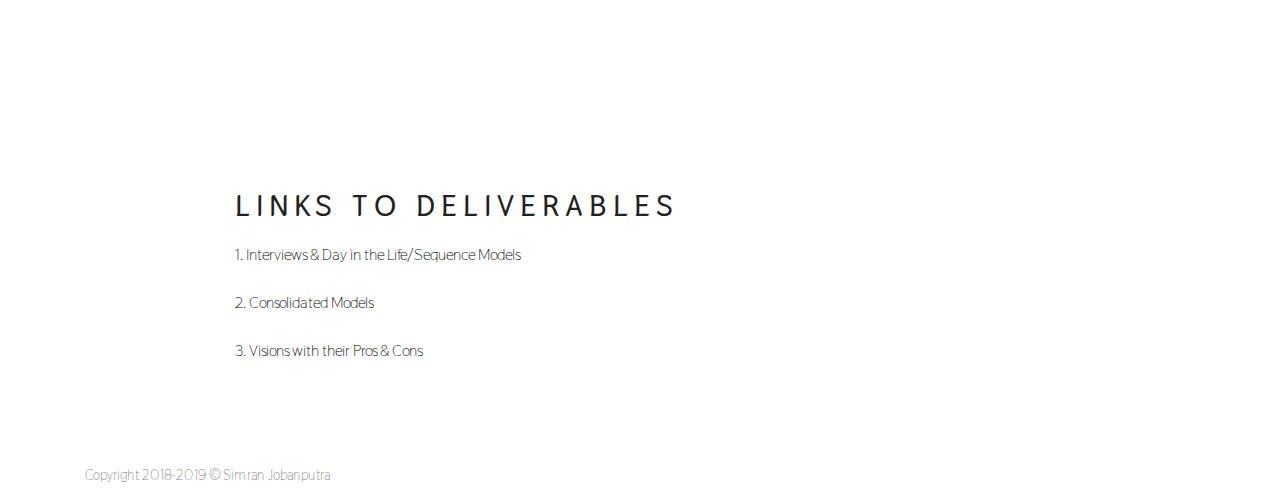
<file: UCRE.html>
<!DOCTYPE html>
<html lang="en">
<head>
    <title>Simran Jobanputra Portfolio</title>
    <meta charset="UTF-8">
    <meta name="description" content="Simran Jobanputra portfolio">
    <meta name="keywords" content="photography, portfolio, onepage, creative, html">
    <meta name="viewport" content="width=device-width, initial-scale=1.0">
    <!-- Favicon -->
    <link href="img/logo.png" rel="shortcut icon"/>

    <!-- Google Fonts -->
    <link href="https://fonts.googleapis.com/css?family=Thasadith" rel="stylesheet">

    <!-- Stylesheets -->
    <link rel="stylesheet" href="css/bootstrap.min.css"/>
    <link rel="stylesheet" href="css/font-awesome.min.css"/>
    <link rel="stylesheet" href="css/flaticon.css"/>
    <link rel="stylesheet" href="css/animate.css"/>
    <link rel="stylesheet" href="css/owl.carousel.css"/>
    <link rel="stylesheet" href="css/style.css"/>


    <!--[if lt IE 9]>
      <script src="https://oss.maxcdn.com/html5shiv/3.7.2/html5shiv.min.js"></script>
      <script src="https://oss.maxcdn.com/respond/1.4.2/respond.min.js"></script>
    <![endif]-->

</head>
<body>
    <!-- Page Preloder -->
    <div id="preloder">
        <div class="loader"></div>
    </div>

    <!-- Header section start -->
    <header class="header-section sp-pad">
        <h3 class="site-logo"><a href="about.html"><img src="logo.png" alt="mylogo" width="40%"></h3>
        <nav class="main-menu">
            <ul>
                <li id="projects"><a href="index.html">Projects</a></li>
                <li id="resume"><a href="resume.html">Resume</a></li>
                <li id="about"><a href="about.html">About</a></li>
                <li><a href="https://www.linkedin.com/in/simran-jobanputra-83b2b0109/"><i class="fa fa-linkedin-square"></i></a></li>
            </ul>
        </nav>
    </header>
    <!--header section end -->

    <!-- Content section start -->
    <section class="single-work-section sp-pad spad">
        <div class="container-fluid p-0">
            <div class="row">
                <div class="solution"><img src="UCRE/uberride.png" alt="picture of final solution"></div>
                <div class="col-xl-10 offset-xl-1">
                    <h3 class="sp-title">RIDESHARE+</h3>
                    <b class = "details">Timeline: One Semester (Spring 2018)</b>
                    <br></br>
                    <b class = "details">My Role: Interview Lead, Strategy</b>
                    <br></br>
                    <b class="details">Target User: Anyone who rides the public bus - students (grad or undergrad),
                    faculty</b>
                    <br></br>
                    <b class="details">Key Methods: Affinity Diagramming, Survey Design, Hueristic Evaluation, Interviewing, Storyboarding, Stakeholder Mapping</b>
                    <br></br><br></br>
                    <b class="ucresub">RIDESHARE+ is a pool feature that Carnegie Mellon students can use as safe and inexpensive alternative to the Port Authority Bus System.</b>
                    <br></br>
                    <p class="describe">In September 2018, budgets were cut for Port Authority in order to fund a suffering Pennsylvania state budget. In turn, this led to massive issues<br /> for the population of Pittsburgh, which is heavily reliant on public transportation due to its large student population (University of Pittsburgh,<br /> Carnegie Mellon University, Point Park University, Duquesne University, and Chatham to name a few). RIDESHARE+ could be used by students to<br /> find a cheap and safer alternative to and from campus. <br></br>We conducted our case study with a focus on Carnegie Mellon students. Once a student is registered, they can download the Uber app and get a<br /> code that can activate the CMU Uber extension. This gives students two new options: a CMU Pool, which provides cheaper rides to a regular Uber<br /> during late night study sessions on campus, or CMU Uber, which gives CMU students preference and helps students get to their location in a much<br />  faster time that is also fairly inexpensive. This venture can be funded by the pool of money that is already allocated to transportation from student<br /> tuition, which makes it easy for Carnegie Mellon - they no longer have to spend extra money on a temporary solution. And, by targeting a niche<br /> space, Uber will gain more revenue and build better relationships with students for future rides.</p>
                </div>
                <div class="problemspace"><img src="UCRE/problemspace.png" alt="issues students face" width="83%"></div>
                <div class="problemspace"><img src="UCRE/affinitydiagramming.jpg" alt="issues students face" width="83%"></div>
                <div class="caption">My team and I conducting affinity diagramming to better understand our stakeholders' daily routines and problems.</div>
                <h3 class="analysis">Funding & Competitive Analysis</h3>
                <b class="mini">RIDESHARE+ was a better option in comparison to current options provided by Carnegie Mellon for safety and convenience.</b>
                <br></br>
                <p class="budget">Currently, Carnegie Mellon has money that is specifically allocated towards transportation. In the implementation of Rideshare, that money would be<br />used to pay towards Uber rides instead of for each tap on the bus system, saving Carnegie Mellon the need to pay for temporary workers and extra buses.</p>
                <div class="competitive"><img src="UCRE/competitiveanalysis.png" alt="poster session" width="82%"></div>
                <br></br><br></br>
                <div class="final"><img src="UCRE/finalposter.png" alt="poster session" ></div>
                <div class="Future">
                    <h3 class="extensions">Future Extensions</h3>
                    <b class="cabinet">As a chair on student cabinet, I was actually able to push for negotiations with Uber to bring Uber pool to campus.</b>
                    <br></br>
                    <p id="negotiate">Many universities around the US now have relationships with Uber and Lyft to have late night ride programs. For example, USC has this contract with Lyft.<br />Since Carnegie Mellon already has a strong relationship with Uber and a campus in Pittsburgh, we got in touch with Uber executives to help them<br />understand why introducing Uber Pool to the campus area would be a great idea. The negotiations are still in the works. We had significant roadblocks<br />due to the size of the Pittsburgh population itself, however, I think the number of temporary residents (i.e. students) isn't taken into account in this space.<br />This was a great experience for me - applying my work from the classroom into the real world and I hope the negotiations are successful in the future.<br></br> In terms of the future of this program, Carnegie Mellon could also begin to use this service to encourage students to explore Pittsburgh more often, since it<br />is much more convenient to get downtown. This would allow Uber to get longer rides and increased revenue from students and in turn, could be a really<br />great opportunity for Carnegie Mellon to shed light on the Pittsburgh community.</p>
                </div>
            <br></br><br></br>
            <h3 class="process">Process</h3>
            <iframe  class="slides" src="https://docs.google.com/presentation/d/e/2PACX-1vSUt96TmondhbRAARahRg6IFNF-T8WHI7BLZChddHFXkXFnx-gfdMrML_nK9JrRo9zSiug8M-HSSulh/embed?start=false&loop=false&delayms=10000" frameborder="0" width="850" height="539" allowfullscreen="true" mozallowfullscreen="true" webkitallowfullscreen="true"></iframe>
            <div class="extras">
                <h3 class="extradeliverables">Links to Deliverables</h3>
                <a  class="links" href="UCRE/Interviews&Models.pdf">1. Interviews & Day in the Life/Sequence Models</a><br></br>
                <a  class="links" href="UCRE/ModelConsolidation.pdf">2. Consolidated Models</a><br></br>
                <a  class="links" href="UCRE/VisionDrafts.pdf">3. Visions with their Pros & Cons</a>
            </div>

        </div>
    </section>

    <!-- Content section end -->
    <!-- Footer section start -->
    <div class="container text-center2">
        <p align="left">Copyright 2018-2019 © Simran Jobanputra</p>
    </div>
    <!-- Footer section end -->

<!--javascript-->
<script src="js/jquery-3.2.1.min.js"></script>
    <script src="js/bootstrap.min.js"></script>
    <script src="js/owl.carousel.min.js"></script>
    <script src="js/mixitup.min.js"></script>
    <script src="js/circle-progress.min.js"></script>
    <script src="js/main.js"></script>
</body>
</html>
</file>
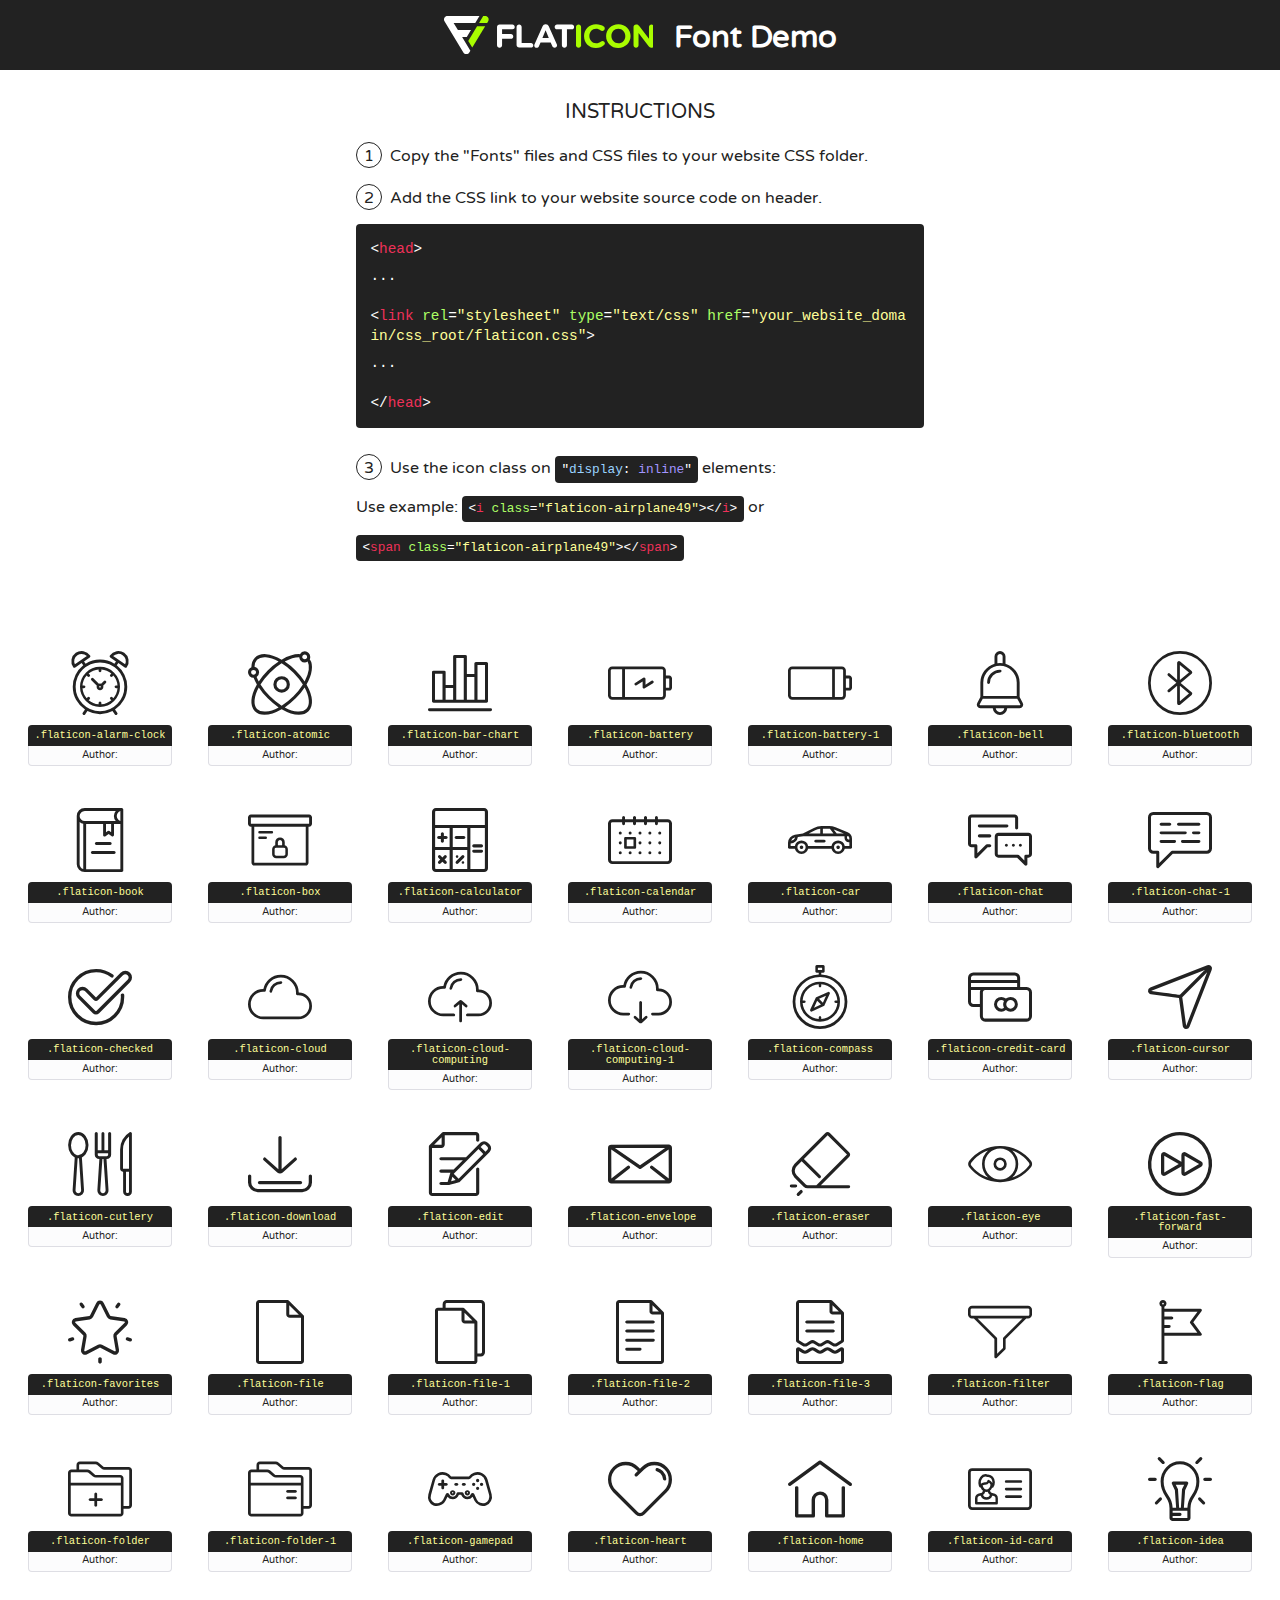
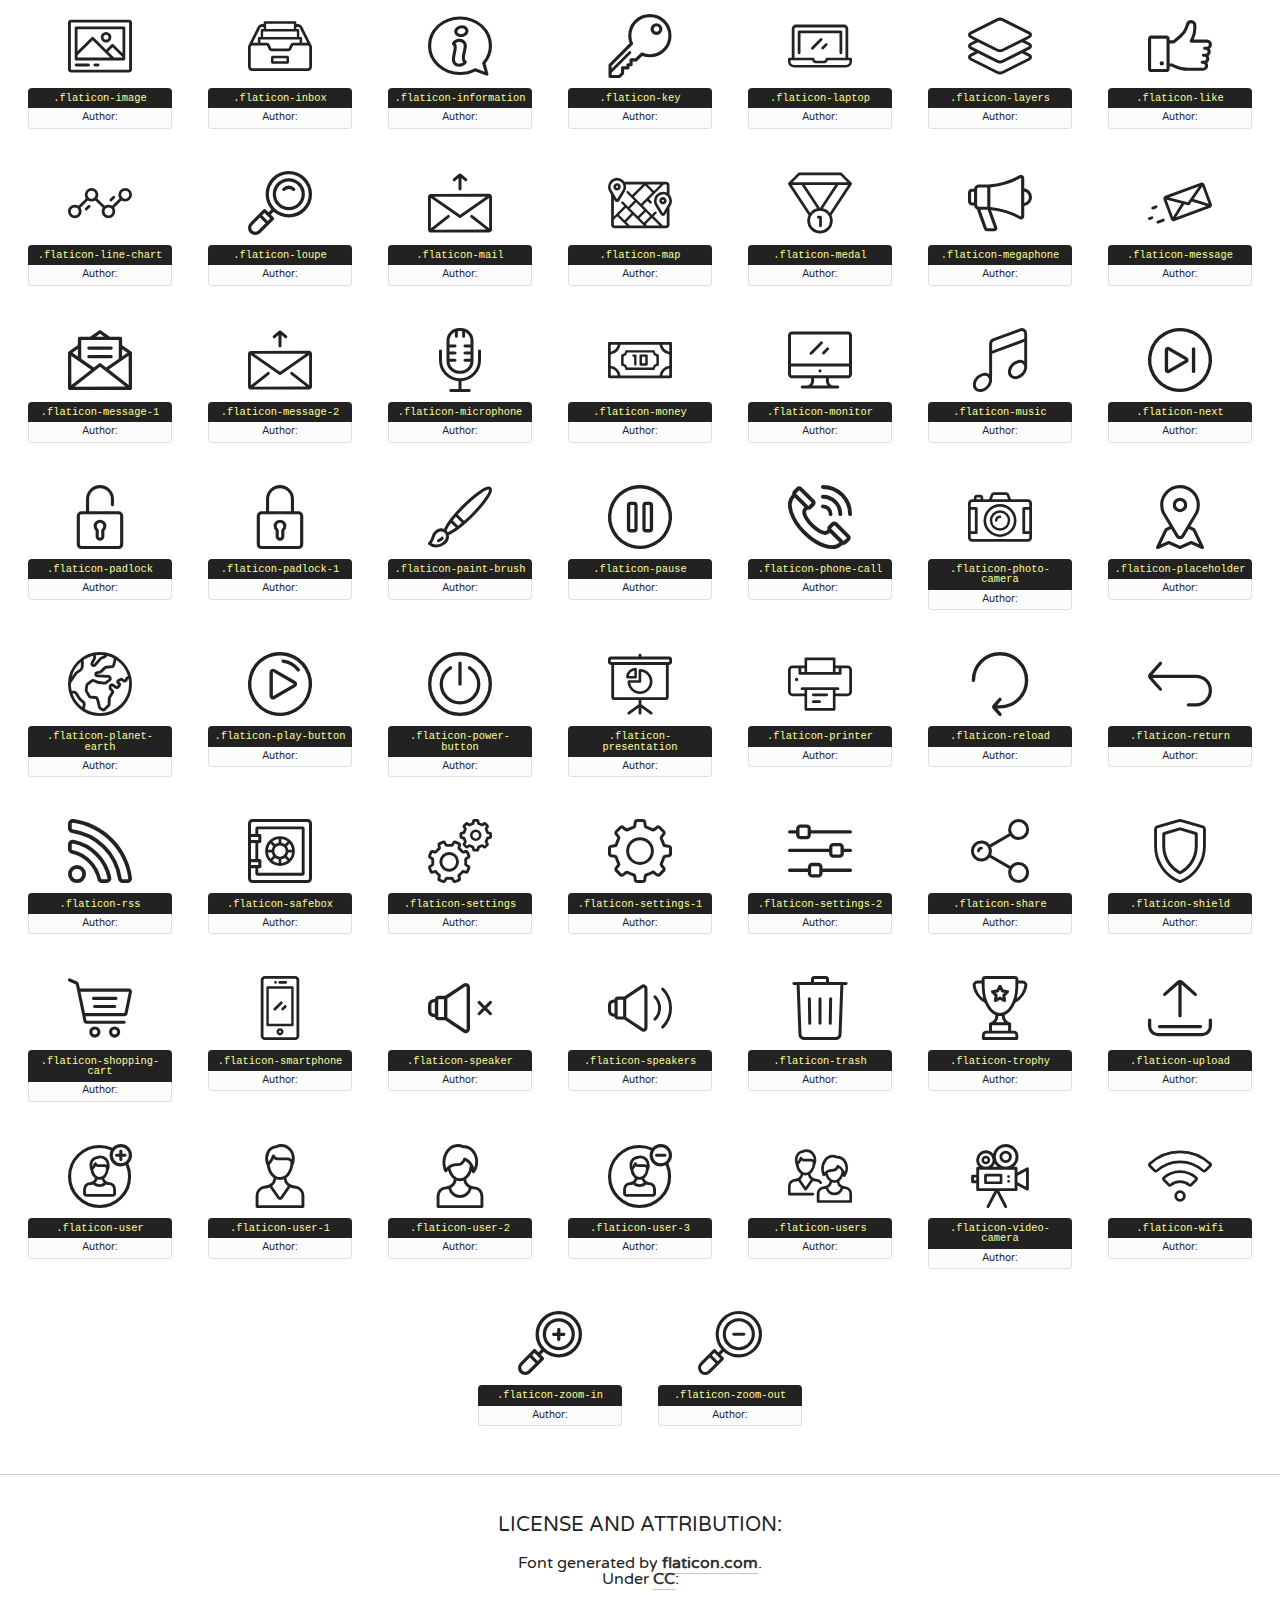
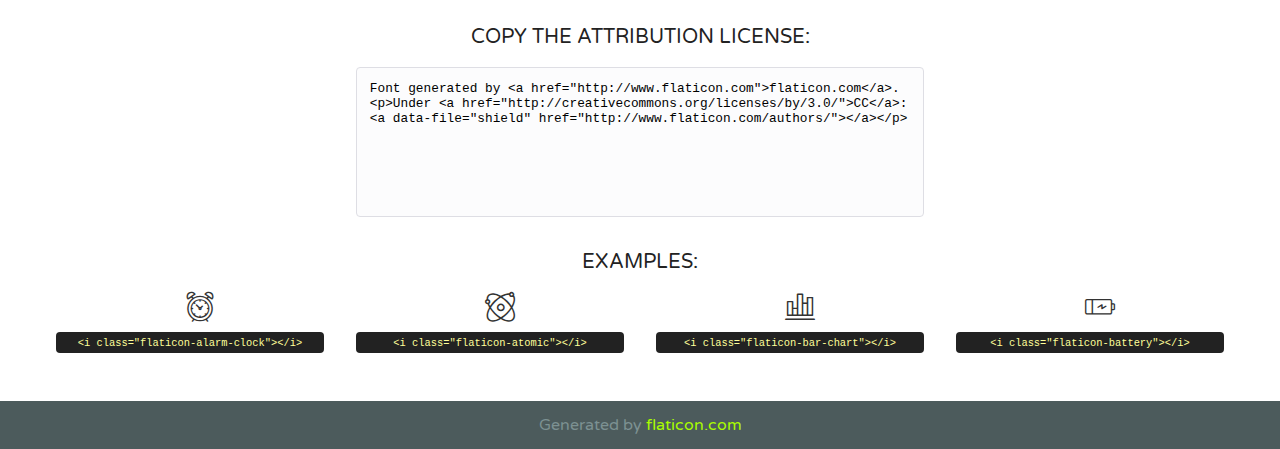
<file: source/icon-font/flaticon.html>
<!DOCTYPE html>
<!--
  Flaticon icon font: Flaticon
  Creation date: 02/11/2016 08:15
-->
<html>
<!DOCTYPE html>
<html>

<head>
    <title>Flaticon WebFont</title>
    <link href="http://fonts.googleapis.com/css?family=Varela+Round" rel="stylesheet" type="text/css" />
    <link rel="stylesheet" type="text/css" href="flaticon.css">
    <meta charset="UTF-8">
    <style>
    html, body, div, span, applet, object, iframe,
    h1, h2, h3, h4, h5, h6, p, blockquote, pre,
    a, abbr, acronym, address, big, cite, code,
    del, dfn, em, img, ins, kbd, q, s, samp,
    small, strike, strong, sub, sup, tt, var,
    b, u, i, center,
    dl, dt, dd, ol, ul, li,
    fieldset, form, label, legend,
    table, caption, tbody, tfoot, thead, tr, th, td,
    article, aside, canvas, details, embed, 
    figure, figcaption, footer, header, hgroup, 
    menu, nav, output, ruby, section, summary,
    time, mark, audio, video {
        margin: 0;
        padding: 0;
        border: 0;
        font-size: 100%;
        font: inherit;
        vertical-align: baseline;
    }
    /* HTML5 display-role reset for older browsers */
    article, aside, details, figcaption, figure, 
    footer, header, hgroup, menu, nav, section {
        display: block;
    }
    body {
        line-height: 1;
    }
    ol, ul {
        list-style: none;
    }
    blockquote, q {
        quotes: none;
    }
    blockquote:before, blockquote:after,
    q:before, q:after {
        content: '';
        content: none;
    }
    table {
        border-collapse: collapse;
        border-spacing: 0;
    }
    body {
        font-family: 'Varela Round', Helvetica, Arial, sans-serif;
        font-size: 16px;
        color: #222;
    }
    a {
        color: #333;
        border-bottom: 1px solid #a9fd00;
        font-weight: bold;
        text-decoration: none;
    }
    * {
        -moz-box-sizing: border-box;
        -webkit-box-sizing: border-box;
        box-sizing: border-box;
        margin: 0;
        padding: 0;
    }
    [class^="flaticon-"]:before, [class*=" flaticon-"]:before, [class^="flaticon-"]:after, [class*=" flaticon-"]:after {
        font-family: Flaticon;
        font-size: 30px;
        font-style: normal;
        margin-left: 20px;
        color: #333;
    }
    .wrapper {
        max-width: 600px;
        margin: auto;
        padding: 0 1em;
    }
    .title {
        font-size: 1.25em;
        text-align: center;
        margin-bottom: 1em;
        text-transform: uppercase;
    }
    header {
        text-align: center;
        background-color: #222;
        color: #fff;
        padding: 1em;
    }
    header .logo {
        width: 210px;
        height: 38px;
        display: inline-block;
        vertical-align: middle;
        margin-right: 1em;
        border: none;
    }
    header strong {
        font-size: 1.95em;
        font-weight: bold;
        vertical-align: middle;
        margin-top: 5px;
        display: inline-block;
    }
    .demo {
        margin: 2em auto;
        line-height: 1.25em;
    }
    .demo ul li {
        margin-bottom: 1em;
    }
    .demo ul li .num {
        color: #222;
        border-radius: 20px;
        display: inline-block;
        width: 26px;
        padding: 3px;
        height: 26px;
        text-align: center;
        margin-right: 0.5em;
        border: 1px solid #222;
    }
    .demo ul li code {
        background-color: #222;
        border-radius: 4px;
        padding: 0.25em 0.5em;
        display: inline-block;
        color: #fff;
        font-family: Consolas,Monaco,Lucida Console,Liberation Mono,DejaVu Sans Mono,Bitstream Vera Sans Mono,Courier New, monospace;
        font-weight: lighter;
        margin-top: 1em;
        font-size: 0.8em;
        word-break: break-all;
    }
    .demo ul li code.big {
        padding: 1em;
        font-size: 0.9em;
    }
    .demo ul li code .red {
        color: #EF3159;
    }
    .demo ul li code .green {
        color: #ACFF65;
    }
    .demo ul li code .yellow {
        color: #FFFF99;
    }
    .demo ul li code .blue {
        color: #99D3FF;
    }
    .demo ul li code .purple {
        color: #A295FF;
    }
    .demo ul li code .dots {
        margin-top: 0.5em;
        display: block;
    }
    #glyphs {
        border-bottom: 1px solid #ccc;
        padding: 2em 0;
        text-align: center;
    }
    .glyph {
        display: inline-block;
        width: 9em;
        margin: 1em;
        text-align: center;
        vertical-align: top;
        background: #FFF;
    }
    .glyph .glyph-icon {
        padding: 10px;
        display: block;
        font-family:"Flaticon";
        font-size: 64px;
        line-height: 1;
    }
    .glyph .glyph-icon:before {
        font-size: 64px;
        color: #222;
        margin-left: 0;
    }
    .class-name {
        font-size: 0.65em;
        background-color: #222;
        color: #fff;
        border-radius: 4px 4px 0 0;
        padding: 0.5em;
        color: #FFFF99;
        font-family: Consolas,Monaco,Lucida Console,Liberation Mono,DejaVu Sans Mono,Bitstream Vera Sans Mono,Courier New, monospace;
    }
    .author-name {
        font-size: 0.6em;
        background-color: #fcfcfd;
        border: 1px solid #DEDEE4;
        border-top: 0;
        border-radius: 0 0 4px 4px;
        padding: 0.5em;
    }
    .class-name:last-child {
        font-size: 10px;
        color:#888;
    }
    .class-name:last-child a {
        font-size: 10px;
        color:#555;
    }
    .class-name:last-child a:hover {
        color:#a9fd00;
    }
    .glyph > input {
        display: block;
        width: 100px;
        margin: 5px auto;
        text-align: center;
        font-size: 12px;
        cursor: text;
    }
    .glyph > input.icon-input {
        font-family:"Flaticon";
        font-size: 16px;
        margin-bottom: 10px;
    }
    .attribution .title {
        margin-top: 2em;
    }
    .attribution textarea {
        background-color: #fcfcfd;
        padding: 1em;
        border: none;
        box-shadow: none;
        border: 1px solid #DEDEE4;
        border-radius: 4px;
        resize: none;
        width: 100%;
        height: 150px;
        font-size: 0.8em;
        font-family: Consolas,Monaco,Lucida Console,Liberation Mono,DejaVu Sans Mono,Bitstream Vera Sans Mono,Courier New, monospace;
        -webkit-appearance: none;
    }
    .iconsuse {
        margin: 2em auto;
        text-align: center;
        max-width: 1200px;
    }
    .iconsuse:after {
        content: '';
        display: table;
        clear: both;
    }
    .iconsuse .image {
        float: left;
        width: 25%;
        padding: 0 1em;
    }
    .iconsuse .image p {
        margin-bottom: 1em;
    }
    .iconsuse .image span {
        display: block;
        font-size: 0.65em;
        background-color: #222;
        color: #fff;
        border-radius: 4px;
        padding: 0.5em;
        color: #FFFF99;
        margin-top: 1em;
        font-family: Consolas,Monaco,Lucida Console,Liberation Mono,DejaVu Sans Mono,Bitstream Vera Sans Mono,Courier New, monospace;
    }
    #footer {
        text-align: center;
        background-color: #4C5B5C;
        color: #7c9192;
        padding: 1em;
    }
    #footer a {
        border: none;
        color: #a9fd00;
        font-weight: normal;
    }
    @media (max-width: 960px) {
        .iconsuse .image {
            width: 50%;
        }
    }
    @media (max-width: 560px) {
        .iconsuse .image {
            width: 100%;
        }
    }
    </style>
</head>

<body class="characters-off">

    <header>
        <a href="http://www.flaticon.com" target="_blank" class="logo">
            <svg version="1.1" xmlns="http://www.w3.org/2000/svg" xmlns:xlink="http://www.w3.org/1999/xlink" xmlns:a="http://ns.adobe.com/AdobeSVGViewerExtensions/3.0/" viewBox="0 0 560.875 102.036" enable-background="new 0 0 560.875 102.036" xml:space="preserve">
                <defs>
                </defs>
                <g>
                    <g class="letters">
                        <path fill="#ffffff" d="M141.596,29.675c0-3.777,2.985-6.767,6.764-6.767h34.438c3.426,0,6.15,2.728,6.15,6.15
                        c0,3.43-2.724,6.149-6.15,6.149h-27.674v13.091h23.719c3.429,0,6.151,2.724,6.151,6.15c0,3.43-2.723,6.149-6.151,6.149h-23.719
                        v17.574c0,3.773-2.986,6.761-6.764,6.761c-3.779,0-6.764-2.989-6.764-6.761V29.675z"></path>
                        <path fill="#ffffff" d="M193.844,29.149c0-3.781,2.985-6.767,6.764-6.767c3.776,0,6.763,2.985,6.763,6.767v42.957h25.039
                        c3.426,0,6.149,2.726,6.149,6.153c0,3.425-2.723,6.15-6.149,6.15h-31.802c-3.779,0-6.764-2.986-6.764-6.768V29.149z"></path>
                        <path fill="#ffffff" d="M241.891,75.71l21.438-48.407c1.492-3.341,4.215-5.357,7.906-5.357h0.792
                        c3.686,0,6.323,2.017,7.815,5.357l21.439,48.407c0.436,0.967,0.701,1.845,0.701,2.723c0,3.602-2.809,6.501-6.414,6.501
                        c-3.161,0-5.269-1.845-6.499-4.655l-4.132-9.661h-27.059l-4.301,10.102c-1.144,2.631-3.426,4.214-6.237,4.214
                        c-3.517,0-6.24-2.81-6.24-6.325C241.1,77.64,241.451,76.677,241.891,75.71z M279.932,58.666l-8.521-20.297l-8.526,20.297H279.932
                        z"></path>
                        <path fill="#ffffff" d="M314.864,35.387H301.86c-3.429,0-6.239-2.813-6.239-6.238c0-3.429,2.811-6.24,6.239-6.24h39.533
                        c3.426,0,6.237,2.811,6.237,6.24c0,3.425-2.811,6.238-6.237,6.238h-13.001v42.785c0,3.773-2.99,6.761-6.764,6.761
                        c-3.779,0-6.764-2.989-6.764-6.761V35.387z"></path>
                        <path fill="#A9FD00" d="M352.615,29.149c0-3.781,2.985-6.767,6.767-6.767c3.774,0,6.761,2.985,6.761,6.767v49.024
                        c0,3.773-2.987,6.761-6.761,6.761c-3.781,0-6.767-2.989-6.767-6.761V29.149z"></path>
                        <path fill="#A9FD00" d="M374.132,53.836v-0.179c0-17.481,13.178-31.801,32.065-31.801c9.22,0,15.459,2.458,20.557,6.238
                        c1.402,1.054,2.637,2.985,2.637,5.357c0,3.692-2.985,6.59-6.681,6.59c-1.845,0-3.071-0.702-4.044-1.319
                        c-3.776-2.813-7.729-4.393-12.562-4.393c-10.364,0-17.831,8.611-17.831,19.154v0.173c0,10.542,7.291,19.329,17.831,19.329
                        c5.715,0,9.492-1.756,13.359-4.834c1.049-0.874,2.458-1.491,4.039-1.491c3.429,0,6.325,2.813,6.325,6.236
                        c0,2.106-1.056,3.78-2.282,4.834c-5.539,4.834-12.036,7.733-21.878,7.733C387.572,85.464,374.132,71.493,374.132,53.836z"></path>
                        <path fill="#A9FD00" d="M433.009,53.836v-0.179c0-17.481,13.79-31.801,32.766-31.801c18.981,0,32.592,14.143,32.592,31.628v0.173
                        c0,17.483-13.785,31.807-32.769,31.807C446.625,85.464,433.009,71.32,433.009,53.836z M484.224,53.836v-0.179
                        c0-10.539-7.725-19.326-18.626-19.326c-10.893,0-18.449,8.611-18.449,19.154v0.173c0,10.542,7.73,19.329,18.626,19.329
                        C476.676,72.986,484.224,64.378,484.224,53.836z"></path>
                        <path fill="#A9FD00" d="M506.233,29.321c0-3.774,2.99-6.763,6.767-6.763h1.401c3.252,0,5.183,1.583,7.029,3.953l26.093,34.265
                        V29.059c0-3.692,2.99-6.677,6.681-6.677c3.683,0,6.671,2.985,6.671,6.677v48.934c0,3.78-2.987,6.765-6.764,6.765h-0.436
                        c-3.257,0-5.188-1.581-7.034-3.953l-27.056-35.492v32.944c0,3.687-2.985,6.676-6.678,6.676c-3.683,0-6.673-2.989-6.673-6.676
                        V29.321z"></path>
                    </g>
                    <g class="insignia">
                        <path fill="#ffffff" d="M48.372,56.137h12.517l11.156-18.537H37.186L25.688,18.539h57.825L94.668,0H9.271
                        C5.925,0,2.842,1.801,1.198,4.716c-1.644,2.907-1.593,6.482,0.134,9.343l50.38,83.501c1.678,2.781,4.689,4.476,7.938,4.476
                        c3.246,0,6.257-1.695,7.935-4.476l2.898-4.804L48.372,56.137z"></path>
                        <g class="i">
                            <path fill="#A9FD00" d="M93.575,18.539h0.031v0.004l21.652,0.004l2.705-4.488c1.727-2.861,1.778-6.436,0.133-9.343
                            C116.454,1.801,113.371,0,110.026,0h-5.294L93.575,18.539z"></path>
                            <polygon fill="#A9FD00" points="88.291,27.356 64.725,66.486 75.519,84.404 109.942,27.356"></polygon>
                        </g>
                    </g>
                </g>
            </svg>
        </a>
        <strong>Font Demo</strong>
    </header>


    <section class="demo wrapper">

        <p class="title">Instructions</p>

        <ul>
            <li>
                <span class="num">1</span>Copy the "Fonts" files and CSS files to your website CSS folder.
            </li>
            <li>
                <span class="num">2</span>Add the CSS link to your website source code on header.
                <code class="big">
                    &lt;<span class="red">head</span>&gt;
                    <br/><span class="dots">...</span>
                    <br/>&lt;<span class="red">link</span> <span class="green">rel</span>=<span class="yellow">"stylesheet"</span> <span class="green">type</span>=<span class="yellow">"text/css"</span> <span class="green">href</span>=<span class="yellow">"your_website_domain/css_root/flaticon.css"</span>&gt;
                    <br/><span class="dots">...</span>
                    <br/>&lt;/<span class="red">head</span>&gt;
                </code>
            </li>

            <li>
                <p>
                    <span class="num">3</span>Use the icon class on <code>"<span class="blue">display</span>:<span class="purple"> inline</span>"</code> elements:
                    <br />
                    Use example: <code>&lt;<span class="red">i</span> <span class="green">class</span>=<span class="yellow">&quot;flaticon-airplane49&quot;</span>&gt;&lt;/<span class="red">i</span>&gt;</code> or <code>&lt;<span class="red">span</span> <span class="green">class</span>=<span class="yellow">&quot;flaticon-airplane49&quot;</span>&gt;&lt;/<span class="red">span</span>&gt;</code>
            </li>
        </ul>

    </section>




   <section id="glyphs">          
    
      
        <div class="glyph"><div class="glyph-icon flaticon-alarm-clock"></div>
            <div class="class-name">.flaticon-alarm-clock</div>
            <div class="author-name">Author: <a data-file="alarm-clock" href="http://www.flaticon.com/authors/"></a> </div> 
        </div>        
        
        <div class="glyph"><div class="glyph-icon flaticon-atomic"></div>
            <div class="class-name">.flaticon-atomic</div>
            <div class="author-name">Author: <a data-file="atomic" href="http://www.flaticon.com/authors/"></a> </div> 
        </div>        
        
        <div class="glyph"><div class="glyph-icon flaticon-bar-chart"></div>
            <div class="class-name">.flaticon-bar-chart</div>
            <div class="author-name">Author: <a data-file="bar-chart" href="http://www.flaticon.com/authors/"></a> </div> 
        </div>        
        
        <div class="glyph"><div class="glyph-icon flaticon-battery"></div>
            <div class="class-name">.flaticon-battery</div>
            <div class="author-name">Author: <a data-file="battery" href="http://www.flaticon.com/authors/"></a> </div> 
        </div>        
        
        <div class="glyph"><div class="glyph-icon flaticon-battery-1"></div>
            <div class="class-name">.flaticon-battery-1</div>
            <div class="author-name">Author: <a data-file="battery-1" href="http://www.flaticon.com/authors/"></a> </div> 
        </div>        
        
        <div class="glyph"><div class="glyph-icon flaticon-bell"></div>
            <div class="class-name">.flaticon-bell</div>
            <div class="author-name">Author: <a data-file="bell" href="http://www.flaticon.com/authors/"></a> </div> 
        </div>        
        
        <div class="glyph"><div class="glyph-icon flaticon-bluetooth"></div>
            <div class="class-name">.flaticon-bluetooth</div>
            <div class="author-name">Author: <a data-file="bluetooth" href="http://www.flaticon.com/authors/"></a> </div> 
        </div>        
        
        <div class="glyph"><div class="glyph-icon flaticon-book"></div>
            <div class="class-name">.flaticon-book</div>
            <div class="author-name">Author: <a data-file="book" href="http://www.flaticon.com/authors/"></a> </div> 
        </div>        
        
        <div class="glyph"><div class="glyph-icon flaticon-box"></div>
            <div class="class-name">.flaticon-box</div>
            <div class="author-name">Author: <a data-file="box" href="http://www.flaticon.com/authors/"></a> </div> 
        </div>        
        
        <div class="glyph"><div class="glyph-icon flaticon-calculator"></div>
            <div class="class-name">.flaticon-calculator</div>
            <div class="author-name">Author: <a data-file="calculator" href="http://www.flaticon.com/authors/"></a> </div> 
        </div>        
        
        <div class="glyph"><div class="glyph-icon flaticon-calendar"></div>
            <div class="class-name">.flaticon-calendar</div>
            <div class="author-name">Author: <a data-file="calendar" href="http://www.flaticon.com/authors/"></a> </div> 
        </div>        
        
        <div class="glyph"><div class="glyph-icon flaticon-car"></div>
            <div class="class-name">.flaticon-car</div>
            <div class="author-name">Author: <a data-file="car" href="http://www.flaticon.com/authors/"></a> </div> 
        </div>        
        
        <div class="glyph"><div class="glyph-icon flaticon-chat"></div>
            <div class="class-name">.flaticon-chat</div>
            <div class="author-name">Author: <a data-file="chat" href="http://www.flaticon.com/authors/"></a> </div> 
        </div>        
        
        <div class="glyph"><div class="glyph-icon flaticon-chat-1"></div>
            <div class="class-name">.flaticon-chat-1</div>
            <div class="author-name">Author: <a data-file="chat-1" href="http://www.flaticon.com/authors/"></a> </div> 
        </div>        
        
        <div class="glyph"><div class="glyph-icon flaticon-checked"></div>
            <div class="class-name">.flaticon-checked</div>
            <div class="author-name">Author: <a data-file="checked" href="http://www.flaticon.com/authors/"></a> </div> 
        </div>        
        
        <div class="glyph"><div class="glyph-icon flaticon-cloud"></div>
            <div class="class-name">.flaticon-cloud</div>
            <div class="author-name">Author: <a data-file="cloud" href="http://www.flaticon.com/authors/"></a> </div> 
        </div>        
        
        <div class="glyph"><div class="glyph-icon flaticon-cloud-computing"></div>
            <div class="class-name">.flaticon-cloud-computing</div>
            <div class="author-name">Author: <a data-file="cloud-computing" href="http://www.flaticon.com/authors/"></a> </div> 
        </div>        
        
        <div class="glyph"><div class="glyph-icon flaticon-cloud-computing-1"></div>
            <div class="class-name">.flaticon-cloud-computing-1</div>
            <div class="author-name">Author: <a data-file="cloud-computing-1" href="http://www.flaticon.com/authors/"></a> </div> 
        </div>        
        
        <div class="glyph"><div class="glyph-icon flaticon-compass"></div>
            <div class="class-name">.flaticon-compass</div>
            <div class="author-name">Author: <a data-file="compass" href="http://www.flaticon.com/authors/"></a> </div> 
        </div>        
        
        <div class="glyph"><div class="glyph-icon flaticon-credit-card"></div>
            <div class="class-name">.flaticon-credit-card</div>
            <div class="author-name">Author: <a data-file="credit-card" href="http://www.flaticon.com/authors/"></a> </div> 
        </div>        
        
        <div class="glyph"><div class="glyph-icon flaticon-cursor"></div>
            <div class="class-name">.flaticon-cursor</div>
            <div class="author-name">Author: <a data-file="cursor" href="http://www.flaticon.com/authors/"></a> </div> 
        </div>        
        
        <div class="glyph"><div class="glyph-icon flaticon-cutlery"></div>
            <div class="class-name">.flaticon-cutlery</div>
            <div class="author-name">Author: <a data-file="cutlery" href="http://www.flaticon.com/authors/"></a> </div> 
        </div>        
        
        <div class="glyph"><div class="glyph-icon flaticon-download"></div>
            <div class="class-name">.flaticon-download</div>
            <div class="author-name">Author: <a data-file="download" href="http://www.flaticon.com/authors/"></a> </div> 
        </div>        
        
        <div class="glyph"><div class="glyph-icon flaticon-edit"></div>
            <div class="class-name">.flaticon-edit</div>
            <div class="author-name">Author: <a data-file="edit" href="http://www.flaticon.com/authors/"></a> </div> 
        </div>        
        
        <div class="glyph"><div class="glyph-icon flaticon-envelope"></div>
            <div class="class-name">.flaticon-envelope</div>
            <div class="author-name">Author: <a data-file="envelope" href="http://www.flaticon.com/authors/"></a> </div> 
        </div>        
        
        <div class="glyph"><div class="glyph-icon flaticon-eraser"></div>
            <div class="class-name">.flaticon-eraser</div>
            <div class="author-name">Author: <a data-file="eraser" href="http://www.flaticon.com/authors/"></a> </div> 
        </div>        
        
        <div class="glyph"><div class="glyph-icon flaticon-eye"></div>
            <div class="class-name">.flaticon-eye</div>
            <div class="author-name">Author: <a data-file="eye" href="http://www.flaticon.com/authors/"></a> </div> 
        </div>        
        
        <div class="glyph"><div class="glyph-icon flaticon-fast-forward"></div>
            <div class="class-name">.flaticon-fast-forward</div>
            <div class="author-name">Author: <a data-file="fast-forward" href="http://www.flaticon.com/authors/"></a> </div> 
        </div>        
        
        <div class="glyph"><div class="glyph-icon flaticon-favorites"></div>
            <div class="class-name">.flaticon-favorites</div>
            <div class="author-name">Author: <a data-file="favorites" href="http://www.flaticon.com/authors/"></a> </div> 
        </div>        
        
        <div class="glyph"><div class="glyph-icon flaticon-file"></div>
            <div class="class-name">.flaticon-file</div>
            <div class="author-name">Author: <a data-file="file" href="http://www.flaticon.com/authors/"></a> </div> 
        </div>        
        
        <div class="glyph"><div class="glyph-icon flaticon-file-1"></div>
            <div class="class-name">.flaticon-file-1</div>
            <div class="author-name">Author: <a data-file="file-1" href="http://www.flaticon.com/authors/"></a> </div> 
        </div>        
        
        <div class="glyph"><div class="glyph-icon flaticon-file-2"></div>
            <div class="class-name">.flaticon-file-2</div>
            <div class="author-name">Author: <a data-file="file-2" href="http://www.flaticon.com/authors/"></a> </div> 
        </div>        
        
        <div class="glyph"><div class="glyph-icon flaticon-file-3"></div>
            <div class="class-name">.flaticon-file-3</div>
            <div class="author-name">Author: <a data-file="file-3" href="http://www.flaticon.com/authors/"></a> </div> 
        </div>        
        
        <div class="glyph"><div class="glyph-icon flaticon-filter"></div>
            <div class="class-name">.flaticon-filter</div>
            <div class="author-name">Author: <a data-file="filter" href="http://www.flaticon.com/authors/"></a> </div> 
        </div>        
        
        <div class="glyph"><div class="glyph-icon flaticon-flag"></div>
            <div class="class-name">.flaticon-flag</div>
            <div class="author-name">Author: <a data-file="flag" href="http://www.flaticon.com/authors/"></a> </div> 
        </div>        
        
        <div class="glyph"><div class="glyph-icon flaticon-folder"></div>
            <div class="class-name">.flaticon-folder</div>
            <div class="author-name">Author: <a data-file="folder" href="http://www.flaticon.com/authors/"></a> </div> 
        </div>        
        
        <div class="glyph"><div class="glyph-icon flaticon-folder-1"></div>
            <div class="class-name">.flaticon-folder-1</div>
            <div class="author-name">Author: <a data-file="folder-1" href="http://www.flaticon.com/authors/"></a> </div> 
        </div>        
        
        <div class="glyph"><div class="glyph-icon flaticon-gamepad"></div>
            <div class="class-name">.flaticon-gamepad</div>
            <div class="author-name">Author: <a data-file="gamepad" href="http://www.flaticon.com/authors/"></a> </div> 
        </div>        
        
        <div class="glyph"><div class="glyph-icon flaticon-heart"></div>
            <div class="class-name">.flaticon-heart</div>
            <div class="author-name">Author: <a data-file="heart" href="http://www.flaticon.com/authors/"></a> </div> 
        </div>        
        
        <div class="glyph"><div class="glyph-icon flaticon-home"></div>
            <div class="class-name">.flaticon-home</div>
            <div class="author-name">Author: <a data-file="home" href="http://www.flaticon.com/authors/"></a> </div> 
        </div>        
        
        <div class="glyph"><div class="glyph-icon flaticon-id-card"></div>
            <div class="class-name">.flaticon-id-card</div>
            <div class="author-name">Author: <a data-file="id-card" href="http://www.flaticon.com/authors/"></a> </div> 
        </div>        
        
        <div class="glyph"><div class="glyph-icon flaticon-idea"></div>
            <div class="class-name">.flaticon-idea</div>
            <div class="author-name">Author: <a data-file="idea" href="http://www.flaticon.com/authors/"></a> </div> 
        </div>        
        
        <div class="glyph"><div class="glyph-icon flaticon-image"></div>
            <div class="class-name">.flaticon-image</div>
            <div class="author-name">Author: <a data-file="image" href="http://www.flaticon.com/authors/"></a> </div> 
        </div>        
        
        <div class="glyph"><div class="glyph-icon flaticon-inbox"></div>
            <div class="class-name">.flaticon-inbox</div>
            <div class="author-name">Author: <a data-file="inbox" href="http://www.flaticon.com/authors/"></a> </div> 
        </div>        
        
        <div class="glyph"><div class="glyph-icon flaticon-information"></div>
            <div class="class-name">.flaticon-information</div>
            <div class="author-name">Author: <a data-file="information" href="http://www.flaticon.com/authors/"></a> </div> 
        </div>        
        
        <div class="glyph"><div class="glyph-icon flaticon-key"></div>
            <div class="class-name">.flaticon-key</div>
            <div class="author-name">Author: <a data-file="key" href="http://www.flaticon.com/authors/"></a> </div> 
        </div>        
        
        <div class="glyph"><div class="glyph-icon flaticon-laptop"></div>
            <div class="class-name">.flaticon-laptop</div>
            <div class="author-name">Author: <a data-file="laptop" href="http://www.flaticon.com/authors/"></a> </div> 
        </div>        
        
        <div class="glyph"><div class="glyph-icon flaticon-layers"></div>
            <div class="class-name">.flaticon-layers</div>
            <div class="author-name">Author: <a data-file="layers" href="http://www.flaticon.com/authors/"></a> </div> 
        </div>        
        
        <div class="glyph"><div class="glyph-icon flaticon-like"></div>
            <div class="class-name">.flaticon-like</div>
            <div class="author-name">Author: <a data-file="like" href="http://www.flaticon.com/authors/"></a> </div> 
        </div>        
        
        <div class="glyph"><div class="glyph-icon flaticon-line-chart"></div>
            <div class="class-name">.flaticon-line-chart</div>
            <div class="author-name">Author: <a data-file="line-chart" href="http://www.flaticon.com/authors/"></a> </div> 
        </div>        
        
        <div class="glyph"><div class="glyph-icon flaticon-loupe"></div>
            <div class="class-name">.flaticon-loupe</div>
            <div class="author-name">Author: <a data-file="loupe" href="http://www.flaticon.com/authors/"></a> </div> 
        </div>        
        
        <div class="glyph"><div class="glyph-icon flaticon-mail"></div>
            <div class="class-name">.flaticon-mail</div>
            <div class="author-name">Author: <a data-file="mail" href="http://www.flaticon.com/authors/"></a> </div> 
        </div>        
        
        <div class="glyph"><div class="glyph-icon flaticon-map"></div>
            <div class="class-name">.flaticon-map</div>
            <div class="author-name">Author: <a data-file="map" href="http://www.flaticon.com/authors/"></a> </div> 
        </div>        
        
        <div class="glyph"><div class="glyph-icon flaticon-medal"></div>
            <div class="class-name">.flaticon-medal</div>
            <div class="author-name">Author: <a data-file="medal" href="http://www.flaticon.com/authors/"></a> </div> 
        </div>        
        
        <div class="glyph"><div class="glyph-icon flaticon-megaphone"></div>
            <div class="class-name">.flaticon-megaphone</div>
            <div class="author-name">Author: <a data-file="megaphone" href="http://www.flaticon.com/authors/"></a> </div> 
        </div>        
        
        <div class="glyph"><div class="glyph-icon flaticon-message"></div>
            <div class="class-name">.flaticon-message</div>
            <div class="author-name">Author: <a data-file="message" href="http://www.flaticon.com/authors/"></a> </div> 
        </div>        
        
        <div class="glyph"><div class="glyph-icon flaticon-message-1"></div>
            <div class="class-name">.flaticon-message-1</div>
            <div class="author-name">Author: <a data-file="message-1" href="http://www.flaticon.com/authors/"></a> </div> 
        </div>        
        
        <div class="glyph"><div class="glyph-icon flaticon-message-2"></div>
            <div class="class-name">.flaticon-message-2</div>
            <div class="author-name">Author: <a data-file="message-2" href="http://www.flaticon.com/authors/"></a> </div> 
        </div>        
        
        <div class="glyph"><div class="glyph-icon flaticon-microphone"></div>
            <div class="class-name">.flaticon-microphone</div>
            <div class="author-name">Author: <a data-file="microphone" href="http://www.flaticon.com/authors/"></a> </div> 
        </div>        
        
        <div class="glyph"><div class="glyph-icon flaticon-money"></div>
            <div class="class-name">.flaticon-money</div>
            <div class="author-name">Author: <a data-file="money" href="http://www.flaticon.com/authors/"></a> </div> 
        </div>        
        
        <div class="glyph"><div class="glyph-icon flaticon-monitor"></div>
            <div class="class-name">.flaticon-monitor</div>
            <div class="author-name">Author: <a data-file="monitor" href="http://www.flaticon.com/authors/"></a> </div> 
        </div>        
        
        <div class="glyph"><div class="glyph-icon flaticon-music"></div>
            <div class="class-name">.flaticon-music</div>
            <div class="author-name">Author: <a data-file="music" href="http://www.flaticon.com/authors/"></a> </div> 
        </div>        
        
        <div class="glyph"><div class="glyph-icon flaticon-next"></div>
            <div class="class-name">.flaticon-next</div>
            <div class="author-name">Author: <a data-file="next" href="http://www.flaticon.com/authors/"></a> </div> 
        </div>        
        
        <div class="glyph"><div class="glyph-icon flaticon-padlock"></div>
            <div class="class-name">.flaticon-padlock</div>
            <div class="author-name">Author: <a data-file="padlock" href="http://www.flaticon.com/authors/"></a> </div> 
        </div>        
        
        <div class="glyph"><div class="glyph-icon flaticon-padlock-1"></div>
            <div class="class-name">.flaticon-padlock-1</div>
            <div class="author-name">Author: <a data-file="padlock-1" href="http://www.flaticon.com/authors/"></a> </div> 
        </div>        
        
        <div class="glyph"><div class="glyph-icon flaticon-paint-brush"></div>
            <div class="class-name">.flaticon-paint-brush</div>
            <div class="author-name">Author: <a data-file="paint-brush" href="http://www.flaticon.com/authors/"></a> </div> 
        </div>        
        
        <div class="glyph"><div class="glyph-icon flaticon-pause"></div>
            <div class="class-name">.flaticon-pause</div>
            <div class="author-name">Author: <a data-file="pause" href="http://www.flaticon.com/authors/"></a> </div> 
        </div>        
        
        <div class="glyph"><div class="glyph-icon flaticon-phone-call"></div>
            <div class="class-name">.flaticon-phone-call</div>
            <div class="author-name">Author: <a data-file="phone-call" href="http://www.flaticon.com/authors/"></a> </div> 
        </div>        
        
        <div class="glyph"><div class="glyph-icon flaticon-photo-camera"></div>
            <div class="class-name">.flaticon-photo-camera</div>
            <div class="author-name">Author: <a data-file="photo-camera" href="http://www.flaticon.com/authors/"></a> </div> 
        </div>        
        
        <div class="glyph"><div class="glyph-icon flaticon-placeholder"></div>
            <div class="class-name">.flaticon-placeholder</div>
            <div class="author-name">Author: <a data-file="placeholder" href="http://www.flaticon.com/authors/"></a> </div> 
        </div>        
        
        <div class="glyph"><div class="glyph-icon flaticon-planet-earth"></div>
            <div class="class-name">.flaticon-planet-earth</div>
            <div class="author-name">Author: <a data-file="planet-earth" href="http://www.flaticon.com/authors/"></a> </div> 
        </div>        
        
        <div class="glyph"><div class="glyph-icon flaticon-play-button"></div>
            <div class="class-name">.flaticon-play-button</div>
            <div class="author-name">Author: <a data-file="play-button" href="http://www.flaticon.com/authors/"></a> </div> 
        </div>        
        
        <div class="glyph"><div class="glyph-icon flaticon-power-button"></div>
            <div class="class-name">.flaticon-power-button</div>
            <div class="author-name">Author: <a data-file="power-button" href="http://www.flaticon.com/authors/"></a> </div> 
        </div>        
        
        <div class="glyph"><div class="glyph-icon flaticon-presentation"></div>
            <div class="class-name">.flaticon-presentation</div>
            <div class="author-name">Author: <a data-file="presentation" href="http://www.flaticon.com/authors/"></a> </div> 
        </div>        
        
        <div class="glyph"><div class="glyph-icon flaticon-printer"></div>
            <div class="class-name">.flaticon-printer</div>
            <div class="author-name">Author: <a data-file="printer" href="http://www.flaticon.com/authors/"></a> </div> 
        </div>        
        
        <div class="glyph"><div class="glyph-icon flaticon-reload"></div>
            <div class="class-name">.flaticon-reload</div>
            <div class="author-name">Author: <a data-file="reload" href="http://www.flaticon.com/authors/"></a> </div> 
        </div>        
        
        <div class="glyph"><div class="glyph-icon flaticon-return"></div>
            <div class="class-name">.flaticon-return</div>
            <div class="author-name">Author: <a data-file="return" href="http://www.flaticon.com/authors/"></a> </div> 
        </div>        
        
        <div class="glyph"><div class="glyph-icon flaticon-rss"></div>
            <div class="class-name">.flaticon-rss</div>
            <div class="author-name">Author: <a data-file="rss" href="http://www.flaticon.com/authors/"></a> </div> 
        </div>        
        
        <div class="glyph"><div class="glyph-icon flaticon-safebox"></div>
            <div class="class-name">.flaticon-safebox</div>
            <div class="author-name">Author: <a data-file="safebox" href="http://www.flaticon.com/authors/"></a> </div> 
        </div>        
        
        <div class="glyph"><div class="glyph-icon flaticon-settings"></div>
            <div class="class-name">.flaticon-settings</div>
            <div class="author-name">Author: <a data-file="settings" href="http://www.flaticon.com/authors/"></a> </div> 
        </div>        
        
        <div class="glyph"><div class="glyph-icon flaticon-settings-1"></div>
            <div class="class-name">.flaticon-settings-1</div>
            <div class="author-name">Author: <a data-file="settings-1" href="http://www.flaticon.com/authors/"></a> </div> 
        </div>        
        
        <div class="glyph"><div class="glyph-icon flaticon-settings-2"></div>
            <div class="class-name">.flaticon-settings-2</div>
            <div class="author-name">Author: <a data-file="settings-2" href="http://www.flaticon.com/authors/"></a> </div> 
        </div>        
        
        <div class="glyph"><div class="glyph-icon flaticon-share"></div>
            <div class="class-name">.flaticon-share</div>
            <div class="author-name">Author: <a data-file="share" href="http://www.flaticon.com/authors/"></a> </div> 
        </div>        
        
        <div class="glyph"><div class="glyph-icon flaticon-shield"></div>
            <div class="class-name">.flaticon-shield</div>
            <div class="author-name">Author: <a data-file="shield" href="http://www.flaticon.com/authors/"></a> </div> 
        </div>        
        
        <div class="glyph"><div class="glyph-icon flaticon-shopping-cart"></div>
            <div class="class-name">.flaticon-shopping-cart</div>
            <div class="author-name">Author: <a data-file="shopping-cart" href="http://www.flaticon.com/authors/"></a> </div> 
        </div>        
        
        <div class="glyph"><div class="glyph-icon flaticon-smartphone"></div>
            <div class="class-name">.flaticon-smartphone</div>
            <div class="author-name">Author: <a data-file="smartphone" href="http://www.flaticon.com/authors/"></a> </div> 
        </div>        
        
        <div class="glyph"><div class="glyph-icon flaticon-speaker"></div>
            <div class="class-name">.flaticon-speaker</div>
            <div class="author-name">Author: <a data-file="speaker" href="http://www.flaticon.com/authors/"></a> </div> 
        </div>        
        
        <div class="glyph"><div class="glyph-icon flaticon-speakers"></div>
            <div class="class-name">.flaticon-speakers</div>
            <div class="author-name">Author: <a data-file="speakers" href="http://www.flaticon.com/authors/"></a> </div> 
        </div>        
        
        <div class="glyph"><div class="glyph-icon flaticon-trash"></div>
            <div class="class-name">.flaticon-trash</div>
            <div class="author-name">Author: <a data-file="trash" href="http://www.flaticon.com/authors/"></a> </div> 
        </div>        
        
        <div class="glyph"><div class="glyph-icon flaticon-trophy"></div>
            <div class="class-name">.flaticon-trophy</div>
            <div class="author-name">Author: <a data-file="trophy" href="http://www.flaticon.com/authors/"></a> </div> 
        </div>        
        
        <div class="glyph"><div class="glyph-icon flaticon-upload"></div>
            <div class="class-name">.flaticon-upload</div>
            <div class="author-name">Author: <a data-file="upload" href="http://www.flaticon.com/authors/"></a> </div> 
        </div>        
        
        <div class="glyph"><div class="glyph-icon flaticon-user"></div>
            <div class="class-name">.flaticon-user</div>
            <div class="author-name">Author: <a data-file="user" href="http://www.flaticon.com/authors/"></a> </div> 
        </div>        
        
        <div class="glyph"><div class="glyph-icon flaticon-user-1"></div>
            <div class="class-name">.flaticon-user-1</div>
            <div class="author-name">Author: <a data-file="user-1" href="http://www.flaticon.com/authors/"></a> </div> 
        </div>        
        
        <div class="glyph"><div class="glyph-icon flaticon-user-2"></div>
            <div class="class-name">.flaticon-user-2</div>
            <div class="author-name">Author: <a data-file="user-2" href="http://www.flaticon.com/authors/"></a> </div> 
        </div>        
        
        <div class="glyph"><div class="glyph-icon flaticon-user-3"></div>
            <div class="class-name">.flaticon-user-3</div>
            <div class="author-name">Author: <a data-file="user-3" href="http://www.flaticon.com/authors/"></a> </div> 
        </div>        
        
        <div class="glyph"><div class="glyph-icon flaticon-users"></div>
            <div class="class-name">.flaticon-users</div>
            <div class="author-name">Author: <a data-file="users" href="http://www.flaticon.com/authors/"></a> </div> 
        </div>        
        
        <div class="glyph"><div class="glyph-icon flaticon-video-camera"></div>
            <div class="class-name">.flaticon-video-camera</div>
            <div class="author-name">Author: <a data-file="video-camera" href="http://www.flaticon.com/authors/"></a> </div> 
        </div>        
        
        <div class="glyph"><div class="glyph-icon flaticon-wifi"></div>
            <div class="class-name">.flaticon-wifi</div>
            <div class="author-name">Author: <a data-file="wifi" href="http://www.flaticon.com/authors/"></a> </div> 
        </div>        
        
        <div class="glyph"><div class="glyph-icon flaticon-zoom-in"></div>
            <div class="class-name">.flaticon-zoom-in</div>
            <div class="author-name">Author: <a data-file="zoom-in" href="http://www.flaticon.com/authors/"></a> </div> 
        </div>        
        
        <div class="glyph"><div class="glyph-icon flaticon-zoom-out"></div>
            <div class="class-name">.flaticon-zoom-out</div>
            <div class="author-name">Author: <a data-file="zoom-out" href="http://www.flaticon.com/authors/"></a> </div> 
        </div>        
        

    </section>



    <section class="attribution wrapper"   style="text-align:center;">

      <div class="title">License and attribution:</div><div class="attrDiv">Font generated by <a href="http://www.flaticon.com">flaticon.com</a>. <div><p>Under <a href="http://creativecommons.org/licenses/by/3.0/">CC</a>: <a data-file="shield" href="http://www.flaticon.com/authors/"></a></p>  </div>
      </div>
      <div class="title">Copy the Attribution License:</div>

    <textarea onclick="this.focus();this.select();">Font generated by &lt;a href=&quot;http://www.flaticon.com&quot;&gt;flaticon.com&lt;/a&gt;. <p>Under <a href="http://creativecommons.org/licenses/by/3.0/">CC</a>: <a data-file="shield" href="http://www.flaticon.com/authors/"></a></p>  
     </textarea>

    </section>

    <section class="iconsuse">

          <div class="title">Examples:</div>            
             
            <div class="image">
                <p>
                    <i class="glyph-icon flaticon-alarm-clock"></i> 
                    <span>&lt;i class=&quot;flaticon-alarm-clock&quot;&gt;&lt;/i&gt;</span>
                </p>
            </div>
            
            <div class="image">
                <p>
                    <i class="glyph-icon flaticon-atomic"></i> 
                    <span>&lt;i class=&quot;flaticon-atomic&quot;&gt;&lt;/i&gt;</span>
                </p>
            </div>
            
            <div class="image">
                <p>
                    <i class="glyph-icon flaticon-bar-chart"></i> 
                    <span>&lt;i class=&quot;flaticon-bar-chart&quot;&gt;&lt;/i&gt;</span>
                </p>
            </div>
            
            <div class="image">
                <p>
                    <i class="glyph-icon flaticon-battery"></i> 
                    <span>&lt;i class=&quot;flaticon-battery&quot;&gt;&lt;/i&gt;</span>
                </p>
            </div>
                       
        </div>
                            
    </section>

<div id="footer">
    <div>Generated by <a href="http://www.flaticon.com">flaticon.com</a>
    </div>
</div>



</body>
</html>
</file>
<file: css/flaticon.css>
/*
  	Flaticon icon font: Flaticon
  	Creation date: 02/11/2016 08:15
  	*/

@font-face {
  font-family: "Flaticon";
  src: url("../icon-fonts/Flaticon.eot");
  src: url("../icon-fonts/Flaticon.eot?#iefix") format("embedded-opentype"),
       url("../icon-fonts/Flaticon.woff") format("woff"),
       url("../icon-fonts/Flaticon.ttf") format("truetype"),
       url("../icon-fonts/Flaticon.svg#Flaticon") format("svg");
  font-weight: normal;
  font-style: normal;
}

@media screen and (-webkit-min-device-pixel-ratio:0) {
  @font-face {
    font-family: "Flaticon";
    src: url("./Flaticon.svg#Flaticon") format("svg");
  }
}

[class^="flaticon-"]:before, [class*=" flaticon-"]:before,
[class^="flaticon-"]:after, [class*=" flaticon-"]:after {   
	font-family: Flaticon;
	font-style: normal;
}

.flaticon-alarm-clock:before { content: "\f100"; }
.flaticon-atomic:before { content: "\f101"; }
.flaticon-bar-chart:before { content: "\f102"; }
.flaticon-battery:before { content: "\f103"; }
.flaticon-battery-1:before { content: "\f104"; }
.flaticon-bell:before { content: "\f105"; }
.flaticon-bluetooth:before { content: "\f106"; }
.flaticon-book:before { content: "\f107"; }
.flaticon-box:before { content: "\f108"; }
.flaticon-calculator:before { content: "\f109"; }
.flaticon-calendar:before { content: "\f10a"; }
.flaticon-car:before { content: "\f10b"; }
.flaticon-chat:before { content: "\f10c"; }
.flaticon-chat-1:before { content: "\f10d"; }
.flaticon-checked:before { content: "\f10e"; }
.flaticon-cloud:before { content: "\f10f"; }
.flaticon-cloud-computing:before { content: "\f110"; }
.flaticon-cloud-computing-1:before { content: "\f111"; }
.flaticon-compass:before { content: "\f112"; }
.flaticon-credit-card:before { content: "\f113"; }
.flaticon-cursor:before { content: "\f114"; }
.flaticon-cutlery:before { content: "\f115"; }
.flaticon-download:before { content: "\f116"; }
.flaticon-edit:before { content: "\f117"; }
.flaticon-envelope:before { content: "\f118"; }
.flaticon-eraser:before { content: "\f119"; }
.flaticon-eye:before { content: "\f11a"; }
.flaticon-fast-forward:before { content: "\f11b"; }
.flaticon-favorites:before { content: "\f11c"; }
.flaticon-file:before { content: "\f11d"; }
.flaticon-file-1:before { content: "\f11e"; }
.flaticon-file-2:before { content: "\f11f"; }
.flaticon-file-3:before { content: "\f120"; }
.flaticon-filter:before { content: "\f121"; }
.flaticon-flag:before { content: "\f122"; }
.flaticon-folder:before { content: "\f123"; }
.flaticon-folder-1:before { content: "\f124"; }
.flaticon-gamepad:before { content: "\f125"; }
.flaticon-heart:before { content: "\f126"; }
.flaticon-home:before { content: "\f127"; }
.flaticon-id-card:before { content: "\f128"; }
.flaticon-idea:before { content: "\f129"; }
.flaticon-image:before { content: "\f12a"; }
.flaticon-inbox:before { content: "\f12b"; }
.flaticon-information:before { content: "\f12c"; }
.flaticon-key:before { content: "\f12d"; }
.flaticon-laptop:before { content: "\f12e"; }
.flaticon-layers:before { content: "\f12f"; }
.flaticon-like:before { content: "\f130"; }
.flaticon-line-chart:before { content: "\f131"; }
.flaticon-loupe:before { content: "\f132"; }
.flaticon-mail:before { content: "\f133"; }
.flaticon-map:before { content: "\f134"; }
.flaticon-medal:before { content: "\f135"; }
.flaticon-megaphone:before { content: "\f136"; }
.flaticon-message:before { content: "\f137"; }
.flaticon-message-1:before { content: "\f138"; }
.flaticon-message-2:before { content: "\f139"; }
.flaticon-microphone:before { content: "\f13a"; }
.flaticon-money:before { content: "\f13b"; }
.flaticon-monitor:before { content: "\f13c"; }
.flaticon-music:before { content: "\f13d"; }
.flaticon-next:before { content: "\f13e"; }
.flaticon-padlock:before { content: "\f13f"; }
.flaticon-padlock-1:before { content: "\f140"; }
.flaticon-paint-brush:before { content: "\f141"; }
.flaticon-pause:before { content: "\f142"; }
.flaticon-phone-call:before { content: "\f143"; }
.flaticon-photo-camera:before { content: "\f144"; }
.flaticon-placeholder:before { content: "\f145"; }
.flaticon-planet-earth:before { content: "\f146"; }
.flaticon-play-button:before { content: "\f147"; }
.flaticon-power-button:before { content: "\f148"; }
.flaticon-presentation:before { content: "\f149"; }
.flaticon-printer:before { content: "\f14a"; }
.flaticon-reload:before { content: "\f14b"; }
.flaticon-return:before { content: "\f14c"; }
.flaticon-rss:before { content: "\f14d"; }
.flaticon-safebox:before { content: "\f14e"; }
.flaticon-settings:before { content: "\f14f"; }
.flaticon-settings-1:before { content: "\f150"; }
.flaticon-settings-2:before { content: "\f151"; }
.flaticon-share:before { content: "\f152"; }
.flaticon-shield:before { content: "\f153"; }
.flaticon-shopping-cart:before { content: "\f154"; }
.flaticon-smartphone:before { content: "\f155"; }
.flaticon-speaker:before { content: "\f156"; }
.flaticon-speakers:before { content: "\f157"; }
.flaticon-trash:before { content: "\f158"; }
.flaticon-trophy:before { content: "\f159"; }
.flaticon-upload:before { content: "\f15a"; }
.flaticon-user:before { content: "\f15b"; }
.flaticon-user-1:before { content: "\f15c"; }
.flaticon-user-2:before { content: "\f15d"; }
.flaticon-user-3:before { content: "\f15e"; }
.flaticon-users:before { content: "\f15f"; }
.flaticon-video-camera:before { content: "\f160"; }
.flaticon-wifi:before { content: "\f161"; }
.flaticon-zoom-in:before { content: "\f162"; }
.flaticon-zoom-out:before { content: "\f163"; }
</file>
<file: css/style.css>
/* =================================
------------------------------------
  HALO - Photography Portfolio
  Version: 1.0
 ------------------------------------
 ====================================*/

/*----------------------------------------*/
/* Template default CSS
/*----------------------------------------*/

html,
body {
	height: 100%;
	font-family: 'Thasadith', sans-serif;
}

h1,
h2,
h3,
h4,
h5,
h6 {
	color: #222121;
	font-weight: 600;
	font-family: 'Thasadith', sans-serif;
}

h1 {
	font-size: 60px;
}

h2 {
	font-size: 48px;
}

h3 {
	font-size: 30px;
}

h4 {
	font-size: 16px;
}

h5 {
	font-size: 14px;
}

p {
	font-size: 14.2px;
	color: #868686;
	line-height: 2.2;
}

img {
	max-width: 100%;
}

input:focus,
select:focus,
button:focus,
textarea:focus {
	outline: none;
}

a:hover,
a:focus {
	text-decoration: none;
	outline: none;
}

ul,
ol {
	padding: 0;
	margin: 0;
}

/*---------------------
	Helper CSS
-----------------------*/
.spad {
	padding-top: 130px;
	padding-bottom: 130px;
}

.sp-pad {
	padding-left: 150px;
	padding-right: 150px;
}

.sp-sub-title {
	color: #868686;
	font-size: 14px;
	margin-bottom: 5px;
	position:relative;
	margin-left:300px;
}

.ucresub{
	color: #868686;
	font-size: 14px;
	margin-bottom: 5px;
	position:relative;
	margin-left:100px;
}

.mirandadetails{
	position:relative;
	margin-left:210px;
	max-width:750px;
}

.tdetails{
	position:relative;
	margin-left:210px;
}

.tproject{
	position:relative;
	margin-left:210px;
}

.biodetails{
	position:relative;
	margin-left:220px;
	max-width: 750px;
}

.bproject{
	position:relative;
	margin-left:220px;
}


.sp-title {
	font-size: 30px;
	font-weight: 700;
	text-transform: uppercase;
	margin-bottom: 45px;
	letter-spacing: 6px;
}

.section-title h2 {
	display: inline-block;
	position: relative;
	margin-bottom: 110px;
	padding-bottom: 2px;
	line-height: normal;
}

.section-title h2:after {
	position: absolute;
	content: '';
	width: 100%;
	height: 2px;
	left: 0;
	bottom: 0;
	background: #40424a;
}

.set-bg {
	background-repeat: no-repeat;
	background-size: cover;
	background-position: center 0;
}

/*------------------------
  Common Elements
--------------------------*/
.element {
	margin-bottom: 150px;
}

.element .sp-title {
	margin-bottom: 70px;
}

.element:last-child {
	margin-bottom: 0;
}

.element .site-btn {
	margin-bottom: 10px;
}

/* Preloder */

#preloder {
	position: fixed;
	width: 100%;
	height: 100%;
	top: 0;
	left: 0;
	z-index: 999999;
	background: #fff;
}

.loader {
	width: 40px;
	height: 40px;
	position: absolute;
	top: 50%;
	left: 50%;
	margin-top: -13px;
	margin-left: -13px;
	border-radius: 60px;
	animation: loader 0.8s linear infinite;
	-webkit-animation: loader 0.8s linear infinite;
}

@keyframes loader {
	0% {
		-webkit-transform: rotate(0deg);
		        transform: rotate(0deg);
		border: 4px solid #f44336;
		border-left-color: transparent;
	}
	50% {
		-webkit-transform: rotate(180deg);
		        transform: rotate(180deg);
		border: 4px solid #673ab7;
		border-left-color: transparent;
	}
	100% {
		-webkit-transform: rotate(360deg);
		        transform: rotate(360deg);
		border: 4px solid #f44336;
		border-left-color: transparent;
	}
}

@-webkit-keyframes loader {
	0% {
		-webkit-transform: rotate(0deg);
		border: 4px solid #f44336;
		border-left-color: transparent;
	}
	50% {
		-webkit-transform: rotate(180deg);
		border: 4px solid #673ab7;
		border-left-color: transparent;
	}
	100% {
		-webkit-transform: rotate(360deg);
		border: 4px solid #f44336;
		border-left-color: transparent;
	}
}

/* Site Buttons */
.site-btn {
	position: relative;
	display: inline-block;
	text-transform: uppercase;
	font-size: 12px;
	min-width: 135px;
	font-weight: 600;
	padding: 18px 10px 20px;
	color: #222121;
	background-color: transparent;
	border: none;
	cursor: pointer;
	text-align: center;
	border-top: 2px solid #222121;
	border-bottom: 2px solid #222121;
}

.site-btn:after {
	position: absolute;
	content: '';
	width: 100%;
	height: 2px;
	bottom: 2px;
	left: 0;
	background: #222121;
}

.site-btn.light {
	color: #fff;
	border-top: 2px solid #fff;
	border-bottom: 2px solid #fff;
}

.site-btn.light:after {
	background: #fff;
}

.site-btn.light:hover {
	color: #fff;
}

.site-btn:hover {
	color: #222121;
}

.site-btn.btn-two {
	border-left: 2px solid #222121;
	border-right: 2px solid #222121;
}

.site-btn.btn-three {
	padding: 19px 10px 19px;
}

.site-btn.btn-three:after {
	display: none;
}

.site-btn.btn-four {
	padding: 19px 10px 19px;
	border-left: 2px solid #222121;
	border-right: 2px solid #222121;
}

.site-btn.btn-four:after {
	display: none;
}

.arrow-btn {
	color: #7a7a7a;
	font-size: 20px;
}

.arrow-btn i {
	display: inline-block;
}

.arrow-btn:hover {
	color: #7a7a7a;
}

/* Circle progress */
.circle-progress {
	text-align: center;
	display: block;
	position: relative;
	margin-bottom: 30px;
}

.circle-progress canvas {
	-webkit-transform: rotate(90deg);
	-ms-transform: rotate(90deg);
	transform: rotate(90deg);
}

.circle-progress .progress-info {
	position: absolute;
	width: 100%;
	top: 50%;
	margin-top: -45px;
}

.circle-progress .progress-info h2 {
	margin-bottom: 5px;
}

.circle-progress .progress-info p {
	font-size: 14px;
	margin-bottom: 0;
	color: #222121;
	font-weight: 600;
	letter-spacing: 3px;
	text-transform: uppercase;
}

/* Fact box */
.fact-box .fact-content {
	text-align: center;
	position: relative;
}

.fact-box .fact-content:after {
	position: absolute;
	content: '';
	height: 90px;
	width: 2px;
	background: #f3f3f3;
	right: 0;
	top: 30px;
	-webkit-transform: rotate(40deg);
	    -ms-transform: rotate(40deg);
	        transform: rotate(40deg);
	-webkit-transform-origin: center;
	    -ms-transform-origin: center;
	        transform-origin: center;
}

.fact-box .fact-content i {
	color: #d3d3d3;
	font-size: 45px;
	line-height: 45px;
	display: block;
	margin-bottom: 20px;
}

.fact-box .fact-content h2 {
	font-size: 36px;
	margin-bottom: 15px;
}

.fact-box .fact-content p {
	text-transform: uppercase;
	font-size: 12px;
	font-weight: 600;
	letter-spacing: 2px;
	margin-bottom: 0;
}

.fact-box:last-child .fact-content:after {
	display: none;
}

/* Accordion */
.accordion-area .panel {
	margin-bottom: 18px;
}

.accordion-area .panel-header {
	display: block;
	font-weight: 600;
	position: relative;
	border: 2px solid #000;
	-webkit-transition: all 0.4s ease-out 0s;
	-o-transition: all 0.4s ease-out 0s;
	transition: all 0.4s ease-out 0s;
}

.accordion-area .panel-link:after {
	content: "+";
	position: absolute;
	font-size: 18px;
	font-weight: 700;
	right: 25px;
	top: 50%;
	color: #000;
	line-height: 16px;
	margin-top: -8px;
	margin-left: -4px;
}

.accordion-area .panel-header.active .panel-link:after {
	content: "-";
	margin-top: -10px;
}

.accordion-area .panel-header.active .panel-link.collapsed:after {
	content: "+";
}

.accordion-area .panel-link {
	text-align: left;
	background-color: transparent;
	border: none;
	position: relative;
	width: 100%;
	padding: 15px 40px;
	padding-left: 30px;
	font-size: 12px;
	text-transform: uppercase;
	letter-spacing: 1px;
	font-weight: 600;
}

.accordion-area .panel-body p {
	font-size: 14px;
	margin-bottom: 0;
	padding-top: 25px;
}

.accordion-area .panel-body {
	padding: 0 5px;
}

/* Tab */
.tab-element .nav-tabs {
	border-bottom: 2px solid #222121;
	display: table;
	width: 100%;
}

.tab-element .nav-tabs .nav-item {
	display: table-cell;
	text-align: center;
}

.tab-element .nav-tabs .nav-item:last-child .nav-link {
	margin-right: 0;
}

.tab-element .nav-tabs .nav-link {
	border: 2px solid #222121;
	margin-right: 10px;
	border-radius: 0;
	font-size: 12px;
	text-transform: uppercase;
	letter-spacing: 1px;
	font-weight: 600;
	color: #222121;
	padding: 15px 10px;
}

.tab-element .nav-tabs .nav-link.active {
	padding-bottom: 25px;
	border-bottom: none;
	position: relative;
}

.tab-element .nav-tabs .nav-link.active:after {
	position: absolute;
	content: '';
	width: 100%;
	height: 2px;
	background: #fff;
	bottom: -2px;
	left: 0;
}

.tab-element .tab-pane {
	padding-top: 25px;
}

/* Icon Box */
.icon-box {
	margin-bottom: 70px;
}

.icon-box i {
	display: block;
	font-size: 50px;
	color: #d3d3d3;
	margin-bottom: 30px;
}

.icon-box h4 {
	text-transform: uppercase;
	letter-spacing: 2px;
	margin-bottom: 20px;
}

/*---------------------
	Header section
-----------------------*/
.header-section {
	position: absolute;
	width: 100%;
	left: 0;
	top: 0;
	z-index: 111;
	padding-top: 40px;
	padding-bottom: 20px;
}

.site-logo {
	padding-top: 5px;
	color:#CD5C5C;
	display: inline-block;

}

.search-top {
	float: right;
	display: inline-block;
	position: relative;
	padding: 14px;
	margin-left: 30px;
}

.search-top .se-btn {
	border: none;
	background: none;
	color: #fff;
}

.search-top input[type='text'] {
	position: absolute;
	right: 5px;
	top: 100%;
	border: none;
	background: rgba(255, 255, 255, 0.17);
	padding: 10px 20px;
	opacity: 0;
	outline: 1px solid #fff;
	outline-offset: 5px;
	margin-top: 5px;
	color: #fff;
	visibility: hidden;
	-webkit-transition: all 0.4s;
	-o-transition: all 0.4s;
	transition: all 0.4s;
}


.main-menu {
	float: right;
}

.main-menu ul {
	list-style: none;
	padding-right:30px;
	padding-top:20px;
}

.main-menu ul li {
	display: inline;
}

.main-menu ul li a {
	display: inline-block;
	text-transform: uppercase;
	font-size: 14px;
	color:#808080;
	padding: 15px;
	position: relative;
}



.main-menu ul li a:after {
	position: absolute;
	content: '';
	width: 0;
	height: 2px;
	background: #fff;
	left: 50%;
	top: 35px;
	margin-left: -17px;
	text-decoration:underline;
	color:black;
}
.main-menu ul li a:hover:after {
	width: 34px;
}


/*---------------------
	Hero section
-----------------------*/
.hero-slider {
	position: relative;
}

.hero-slider .owl-nav {
	position: absolute;
	display: inline-block;
	right: 150px;
	top: 50%;
	font-size: 20px;
	z-index: 999;
	color: #fff;
}

.hero-slider .owl-nav i {
	margin-left: 2px;
}

.hero-slider .owl-nav .owl-prev {
	display: none;
}

.hero-slider .owl-dots {
	position: absolute;
	bottom: -5px;
	left: 150px;
}

.hero-slider .owl-dots .owl-dot {
	display: inline-block;
	margin-right: 30px;
	color: #fff;
	font-size: 14px;
	padding-bottom: 40px;
	position: relative;
	overflow: hidden;
}

.hero-slider .owl-dots .owl-dot.active span {
	color: #cc1847;
}

.hero-slider .owl-dots .owl-dot.active:after {
	height: 100%;
}

.hero-slider .owl-dots .owl-dot:after {
	position: absolute;
	content: '';
	width: 2px;
	height: 0;
	left: 50%;
	top: 30px;
	margin-left: -2px;
	background: #fff;
	-webkit-transition: all 0.4s;
	-o-transition: all 0.4s;
	transition: all 0.4s;
}

.hs-item {
	min-height: 950px;
	position: relative;
	display: table;
	width: 100%;
}

.hs-item:after {
	position: absolute;
	content: '';
	width: 100%;
	height: 100%;
	left: 0;
	top: 0;
	background: #000;
	opacity: 0.7;
}

.hs-item .hs-text {
	position: relative;
	display: table-cell;
	vertical-align: middle;
	z-index: 2;
}

.hs-item .hs-title {
	color: #fff;
	font-size: 130px;
	font-weight: 300;
	margin-bottom: 40px;
	position: relative;
	left: 150px;
	opacity: 0;
}

.hs-item .hs-des {
	color: #fff;
	font-size: 60px;
	line-height: 1.4;
	position: relative;
	left: 150px;
	opacity: 0;
}

.owl-item.active .hs-item .hs-title,
.owl-item.active .hs-item .hs-des {
	left: 0;
	opacity: 1;
}

.owl-item.active .hs-item .hs-title {
	-webkit-transition: all 0.5s ease 0.6s;
	-o-transition: all 0.5s ease 0.6s;
	transition: all 0.5s ease 0.6s;
}

.owl-item.active .hs-item .hs-des {
	-webkit-transition: all 0.5s ease 0.8s;
	-o-transition: all 0.5s ease 0.8s;
	transition: all 0.5s ease 0.8s;
}

/*---------------------
	Intro section
-----------------------*/
.intro-text {
	position:relative;
	padding-top: 30px;
	padding-left:80px;
}

.intro-text p {
	margin-bottom: 50px;
}

.intro-img{
	position:relative;
	padding-right:20px;
	padding-top:60px;
}

#paragraph{
	font-size:14px;
}

.fa-linkedin-square{
	color:black;
	position:relative;
	padding-bottom:50px;
	width:"150%"

}

/*---------------------
	Portfolio section
-----------------------*/

#projectname{
	font-size:25px;
}

#projectype{
	font-size: 25px;
}

.portfolio-warp {
	position: relative;
	display: block;
	overflow: hidden;
}

.single-portfolio {
	height: 580px;
	width: 33.333333%;
	position: relative;
	float: left;
	display: block;
	background-position: center center;
}

.single-portfolio.sm-wide {
	width: 22.222222%;
}

.single-portfolio:hover .portfolio-info {
	opacity:1;
}

.portfolio-info {
	position: absolute;
	width: calc(100% - 110px);
	height: calc(100% - 110px);
	left: 55px;
	top: 55px;
	text-align: center;
	padding-top: 220px;
	border: 1px solid #fff;
	overflow: hidden;
	opacity: 0;
	-webkit-transition: all 0.4s;
	-o-transition: all 0.4s;
	transition: all 0.4s;
}

.portfolio-info .pfbg {
	position: absolute;
	width: 110%;
	height: 110%;
	left: -5%;
	top: -5%;
	-webkit-transform: scale(1.12);
	    -ms-transform: scale(1.12);
	        transform: scale(1.12);
	-webkit-filter:blur(30px);
	        filter: blur(30px);
	background-position: center center;
}

.portfolio-info h5 {
	letter-spacing: 2px;
	text-transform: uppercase;
	color: #fff;
	z-index: 9;
	position: relative;
	margin-bottom: 10px;
}

.portfolio-info p {
	font-size: 14px;
	color: #fff;
	z-index: 9;
	position: relative;
}

.portfolio-filter {
	list-style: none;
}

.portfolio-filter li {
	display: inline-block;
	font-size: 12px;
	text-transform: uppercase;
	margin-right: 12px;
	color: #868686;
	font-weight: 600;
	cursor: pointer;
}

.portfolio-filter li.mixitup-control-active {
	color: #111;
}


/*---------------------
	Contact section
-----------------------*/
.contact-section {
	padding-top: 150px;
	padding-bottom: 150px;
	position: relative;
}

.contact-section .contact-warp {
	position: relative;
	z-index: 2;
}

.contact-section:after {
	position: absolute;
	content: '';
	width: 100%;
	height: 100%;
	left: 0;
	top: 0;
	background: #000;
	opacity: 0.7;
}

.contact-text {
	position: absolute;
	width: 490px;
	left: 140px;
}

.contact-text .sp-sub-title,
.contact-text .sp-title,
.contact-text p {
	color: #fff;
}

.contact-text p {
	font-size: 16px;
	margin-bottom: 20px;
}

.contact-text .con-info {
	list-style: none;
}

.contact-text .con-info li {
	color: #fff;
	margin-bottom: 20px;
	font-size: 14px;
}

.contact-text .con-info li i {
	width: 30px;
	float: left;
	color: #616161;
	display: block;
	margin-right: 25px;
	font-size: 20px;
}

.contact-form {
	padding-top: 80px;
}

.contact-form input[type='text'],
.contact-form input[type='email'],
.contact-form textarea {
	width: 100%;
	background: none;
	border: none;
	border-bottom: 1px solid #fff;
	color: #fff;
	font-size: 14px;
	padding: 5px 0 20px;
	margin-bottom: 20px;
}

.contact-form textarea {
	height: 130px;
	padding-bottom: 10px;
	margin-bottom: 35px;
}

.contact-form ::-webkit-input-placeholder {
	font-style: italic;
	color: #fff;
}

.contact-form :-ms-input-placeholder {
	font-style: italic;
	color: #fff;
}

.contact-form ::-ms-input-placeholder {
	font-style: italic;
	color: #fff;
}

.contact-form ::placeholder {
	font-style: italic;
	color: #fff;
}

/*---------------------
	Footer section
----------------------*/
.footer-section {
	background: #0d0d0d;
}

.footer-section h2 {
	color: #fff;
	font-weight: 400;
	font-style: italic;
	margin-bottom: 20px;
}

.footer-section p {
	font-size: 24px;
	color: #fff;
	margin-bottom: 40px;
}

.footer-section .social a {
	color: #fff;
	margin-right: 40px;
}

.footer-section .social a:last-child {
	margin-right: 0;
}

/*---------------------
	Other Pages
-----------------------
========================*/

.page-top-area {
	height: 300px;
	position: relative;
}

.page-top-area:after {
	position: absolute;
	content: '';
	width: 100%;
	height: 100%;
	left: 0;
	top: 0;
	background: #000;
	opacity: 0.7;
}

.breadcrumb-area {
	position: absolute;
	left: 150px;
	bottom: 35px;
	z-index: 2;
	color: #fff;
}

.breadcrumb-area a,
.breadcrumb-area span {
	color: #fff;
	text-transform: uppercase;
	font-size: 18px;
	font-weight: 600;
	margin-right: 15px;
	margin-left: 10px;
}

.breadcrumb-area a:first-child {
	margin-left: 0;
}

/*---------------------
	Progress section
-----------------------*/
.progress-section {
	padding: 0 80px 100px;
}

.progress-section .circle-progress:after {
	position: absolute;
	content: '';
	height: 90px;
	width: 2px;
	background: #d0d0d0;
	right: 0;
	top: 70px;
	-webkit-transform: rotate(40deg);
	    -ms-transform: rotate(40deg);
	        transform: rotate(40deg);
	-webkit-transform-origin: center;
	    -ms-transform-origin: center;
	        transform-origin: center;
}

.progress-section .cp-item:last-child .circle-progress:after {
	display: none;
}

/*---------------------
	Review section
-----------------------*/
.review-section {
	position: relative;
}

.review-section:after {
	position: absolute;
	content: '';
	width: 100%;
	height: 100%;
	left: 0;
	top: 0;
	background: #000;
	opacity: 0.7;
}

.review-section .review-warp {
	position: relative;
	z-index: 2;
}

.review-section .review-warp .sp-sub-title,
.review-section .review-warp .sp-title {
	color: #fff;
}

.review-slider .rs-item .qute {
	font-size: 30px;
	color: #fff;
}

.review-slider .rs-item p {
	font-size: 24px;
	font-style: italic;
	color: #fff;
	margin-bottom: 50px;
}

.review-slider .rs-item h4 {
	font-size: 12px;
	font-weight: 400;
	color: #fff;
	letter-spacing: 2px;
	padding-top: 50px;
	margin-left: 90px;
	text-transform: uppercase;
}

.review-slider .client-pic {
	width: 70px;
	height: 70px;
	border-radius: 50px;
	overflow: hidden;
	float: left;
}

/*---------------------
	Work nav section
-----------------------*/
.worknav-section {
	padding-top: 90px;
	padding-bottom: 90px;
}

.worknav-section.extra-style {
	background: #f2f7f7;
	padding-top: 150px;
	padding-bottom: 150px;
}

.worknav .wn-thumb {
	width: 165px;
	height: 165px;
	display: inline-block;
	border-radius: 50%;
}

.worknav .wn-info {
	position: relative;
	display: inline-block;
}

.worknav .wn-info span {
	text-transform: uppercase;
	font-size: 12px;
	font-weight: 600;
	color: #868686;
}

.worknav .wn-info h3 {
	font-size: 24px;
	font-weight: 400;
}

.worknav.wn-prev .wn-info {
	top: -50px;
	margin-left: 50px;
}

.worknav.wn-next {
	text-align: right;
}

.worknav.wn-next .wn-thumb {
	float: right;
}

.worknav.wn-next .wn-info {
	top: 65px;
	margin-right: 50px;
}

/*---------------------
	Blog Page
-----------------------*/
.blog-item {
	margin-bottom: 150px;
}

.blog-item:last-child {
	margin-bottom: 0;
}

.blog-thumb {
	height: 660px;
	margin-bottom: 140px;
	position: relative;
}

.post-date-warp {
	position: absolute;
	width: 100%;
	bottom: 30px;
	left: 0;
}

.post-date-warp .post-date-box {
	width: 105px;
	height: 106px;
	background: #fff;
	text-align: center;
	padding-top: 20px;
}

.post-date-warp .post-date-box h3 {
	letter-spacing: 2px;
}

.post-date-warp .post-date-box p {
	font-size: 12px;
	text-transform: uppercase;
	color: #222121;
	font-weight: 600;
}

.blog-list {
	margin-bottom: 140px;
}

.blog-title {
	text-transform: uppercase;
	margin-bottom: 10px;
	letter-spacing: 5px;
	font-weight: 700;
}

.post-metas {
	margin-bottom: 60px;
}

.post-metas .post-meta {
	display: inline-block;
	text-transform: uppercase;
	font-size: 12px;
	font-weight: 600;
	color: #868686;
	margin-left: 15px;
	margin-right: 15px;
}

.post-metas .post-meta a {
	color: #222121;
}

.post-metas .post-meta:first-child {
	margin-left: 0;
}

/*---------------------
	Single work Page
-----------------------*/
.work-slider {
	margin-bottom: 150px;
}

.work-slider .ws-item {
	position:relative;
	height: 660px;
	width:850px;
	margin-left:220px;
	margin-top:20px;
}

.work-slider .owl-nav {
	position: absolute;
	right: 55px;
	top: 50%;
	margin-top: -10px;
}

.work-slider .owl-nav .owl-prev {
	display: none;
}

.work-slider .owl-nav .owl-next {
	text-transform: uppercase;
	font-size: 12px;
	font-weight: 600;
	position:relative;
	margin-right:140px;
}

.work-info-list {
	list-style: none;
}

.work-info-list li {
	display: block;
	width: 50%;
	margin-bottom: 60px;
	float: left;
}

.work-info-list li span {
	font-size: 12px;
	text-transform: uppercase;
	color: #868686;
	margin-bottom: 15px;
	display: block;
	letter-spacing: 1px;
	font-weight: 600;
}

.work-info-list li h4 {
	text-transform: uppercase;
	letter-spacing: 1px;
}

.next-portfolio-link {
	padding-top: 70px;
	padding-bottom: 70px;
	text-align: right;
}

.map-area {
	height: 560px;
}


/*UCRE PAGE*/
.solution{
	position:relative;
	margin:auto;
	margin-top:50px;

}

.sp-title{
	max-height:10px;
	position:relative;
	margin-top:50px;
	margin-left:100px;
}

.sp-sub-title{
	max-height:10px;
	color:black;
	position:relative;
	margin-left:210px;
}

.describe{
	width:815px;
	position:relative;
	margin-left:100px;
	font:'Thasadith', sans-serif;
}


.problemspace{
	position:relative;
	margin-top:30px;
	margin-left:220px;
}

.caption{
	position:relative;
	margin-left:220px;
	max-width:815px;
	color: #868686;
	font-size: 12px;
	margin-bottom: 5px;
}


.analysis{
	position:relative;
	margin-top:40px;
	font:'Thasadith', sans-serif;
	font-size: 30px;
	font-weight: 700;
	text-transform: uppercase;
	margin-bottom: 45px;
	letter-spacing: 6px;
	margin-left:220px;
	max-height: 10px;
}

.final{
	position:relative;
	margin-left:200px;
	border-color:#d3d3d3;
	border-width:3px;
	border-style:solid;
	max-width:850px;
	margin-top:50px;
}

.budget{
	position:relative;
	margin-left:220px;
}

.mini{
	color:black;
	margin-bottom: 5px;
	max-height:30px;
	position:relative;
	margin-left:220px;
	font-size: 14px;
	margin-bottom: 5px;
}

.competitive{
	position:relative;
	margin-left:500px;
}

.poster{
	position:relative;
	margin-left:220px;
	color: #868686;
	font-size: 12px;
	margin-bottom: 5px;
}

.extensions{
	position:relative;
	margin-top:50px;
	margin-left:220px;
	font-size: 30px;
	font-weight: 700;
	text-transform: uppercase;
	margin-bottom: 45px;
	letter-spacing: 6px;
	max-height:10px;
}

.cabinet{
	position:relative;
	margin-left:220px;
	color: "black";
	max-height:10px;
	font-size: 14px;
	margin-bottom: 5px;
}

.process{
	position:relative;
	margin-left:220px;
	margin-top:30px;
	font-size: 30px;
	font-weight: 700;
	text-transform: uppercase;
	margin-bottom: 45px;
	letter-spacing: 6px;
	max-height:10px;
}

#negotiate{
	position:relative;
	margin-left:220px;
}

.links{
	color:black;
	position:relative;
	margin-left:220px;
}

.extradeliverables{
	position:relative;
	margin-left:220px;
	margin-top:50px;
		font-size: 30px;
	font-weight: 700;
	text-transform: uppercase;
	margin-bottom: 45px;
	letter-spacing: 6px;
	max-height:10px;
}


.slides{
	position:relative;
	margin-left:220px;
}

/*---the junction journey---*/
.junction{
	position:relative;
	margin-left:220px;
}

.mobilescreens{
	position:relative;
	margin-left:220px;
	margin-top:50px;
}

.journey{
	position:relative;
	margin-top:30px;
	margin-left:100px;
	font-size: 30px;
	font-weight: 700;
	text-transform: uppercase;
	letter-spacing:6px;
}
.prototype{
	position:relative;
	margin-left:90px;
	max-width:30px;
}

.viewprototype{
	position:relative;
	max-width:30px;
	text-align:bottom;
}

.project{
	position:relative;
	margin-left:90px;
}

.container.text-center3{
	position:relative;
	margin-top:5000px;
}

.mirandaproject{
	position:relative;
	margin-left:210px;
}

.problemarea{
	margin-top:30px;
	position:relative;
	margin-left:90px;
	font-size: 30px;
	font-weight: 700;
	text-transform: uppercase;
	letter-spacing:6px;
}

.basicresearch{
	position:relative;
	margin-left:90px;
}

.stakeholdermap{
	border-width:2px;
	border-style:solid;
	border-color:#D3D3D3;
	max-width:850px;
	position:relative;
	margin-left:210px;
}

.schoolage{
	position:relative;
	margin-left:210px;
}

.game{
	margin-top:30px;
	position:relative;
	margin-left:200px;
	font-size: 30px;
	font-weight: 700;
	text-transform: uppercase;
	letter-spacing:6px;
}

.matrixx{
	margin-top:60px;
	position:relative;
	margin-left:210px;
	font-size: 30px;
	font-weight: 700;
	text-transform: uppercase;
	letter-spacing:6px;
}

.doubletarget{
	position:relative;
	margin-left:210px;
	color:"black";
	font-size: 14px;
	margin-bottom: 5px;

}

.roadmap{
	position:relative;
	margin-left:200px;
	max-width:850px;
}

.row2{
	position:relative;
	margin-top:30px;
	margin-left:200px;
	height:400px;
}

.departmentstore{
	font-size: 14.2px;
	color: #868686;
	line-height: 2.2;
	font-family: 'Thasadith', sans-serif;
	position:relative;
	margin-left:200px;
	margin-top:50px;
}

.mirandamodel{
	position:relative;
	margin-left:210px;
}

.modeltext1{
	position:relative;
	margin-left:210px;

}

#mirandapro{
	position:relative;
	margin-top:40px;
	margin-right:600px;
}
.column2{
  float: left;
  width: 33.33%;
  position:relative;
  max-width:300px;
 }

#junctionscreens{
	position:relative;
	margin-left:200px;
}
.categories{
	position:relative;
	margin-left:200px;
}


.processjunction{
	position:relative;
	margin-left:200px;
}

.junction{
	position:relative;
	margin-left:200px;
}

/*Miranda page*/
.stakeneeds{
	position:relative;
	margin-left:400px;
}

#descriptor{
	position:relative;
	margin-left:200px;
	color:"black";
}

.competitive{
	position:relative;
	margin-left:200px;
}

.matrix{
	position:relative;
	margin-left:200px;
}


.mirandaprocess{
	position:relative;
	margin-left:200px;
}

.column3 {
  float: left;
  width: 33.3%;
  width:300px;
}

.column4{
  float: left;
  width: 50%;
}

.column4{
  float: left;
  width: 50%;
}

#cuistory1{
	position:relative;
	margin-left:200px;
}
/* Clear floats after the columns */
.row3:after {
   content: "";
  display: table;
  clear: both;
  position:relative;
}

.row4:after {
  content: "";
  display: table;
  clear: both;
}

.row5:after {
  content: "";
  display: table;
  clear: both;
}

.model{
	position:relative;
	margin-top:500px;
	margin-left:200px;
}

/*---twave---*/
.twaveprocess{
	position:relative;
	margin-left:200px;
}

.journeyproject{
	position:relative;
	margin-left:100px;
}

.stakeholdertwave{
	position:relative;
	margin-left:250px;
}

.transport{
	position:relative;
	margin-left:150px;
}

.inspiration{
	position:relative;
	margin-left:200px;
}

.inspoboard{
	position:relative;
	margin-left:200px;
}


.wordle{
	position:relative;
	margin-left:200px;
	margin-top:50px;
}

.connectione{
	position:relative;
	margin-left:200px;
}

.layout{
	position:relative;
	margin-left:200px;
	margin-bottom:10px;}

.layout2{
	position:relative;
	margin-left:200px;
}

.placement{
	position:relative;
	margin-left:200px;
}

.placement2{
	position:relative;
	margin-left:200px;
}

.usercontext{
	position:relative;
	margin-left:200px;
}

.usercontext2{
	position:relative;
	margin-left:200px;
}

.key{
	position:relative;
	margin-left:200px;
	width:1000px;
	font-size: 30px;
	font-weight: 700;
	text-transform: uppercase;
	letter-spacing:6px;
	margin-top:50px;
}

.iterative{
	position:relative;
	margin-left:200px;
}
#ferry{
	position:relative;
	margin-left:200px;
}

#train{
	position:relative;
	margin-left:30px;

}

#flight{
	position:relative;
	margin-left:30px;
}

/*---biologic---*/
.garment{
	position:relative;
	margin-left:220px;
}

.make{
	position:relative;
	margin-left:60px;
}

.promo{
	position:relative;
	margin-left:60px;
}

.what{
	position:relative;
	margin-left:100px;
}

.Intro{
	position:relative;
	margin-top:150px;
	margin-left:75px;
}

.sp-pad.spad{
	position:relative;
	height:160px;
}


.container.text-center{
	position:relative;
	margin-top:100px;
}

.container6{
	position:relative;
	margin-top:600px;
	margin-left:100px;
}

.container7{
	position:relative;
	margin-top:500px;
	margin-left:50px;
}

.container.text-center2{
	position:relative;
	margin-top:5000px;
}

.container.text-center4{
	position:relative;
	margin-top:4300px;
}

.container.text-center5{
	position:relative;
	margin-top:5400px;
}

.container.text-center6{
	position:relative;
	margin-top:1800px;
}


.datadisplay{
	position:relative;
	margin-left:220px;
	margin-top:60px;
}

.details{
	position:relative;
	margin-left:100px;
	max-width:750px;
}

.journeydetails{
	position:relative;
	margin-left:230px;
}

/*---resume---*/
.resume{
	position:relative;
	margin-left:150px;
	margin-top:150px;
}

.datavideo{
	position:relative;
	margin-left:220px;
}

/*----capstone project--*/
.capstone{
	position:relative;
	margin-left:220px;
}

/*---------------------
	Responsive
-----------------------*/
@media only screen and (max-width: 1650px) {
	.sp-pad {
		padding-left: 90px;
		padding-right: 90px;
	}
	.hero-slider .owl-dots {
		left: 90px;
	}
	.contact-text,
	.services-text {
		left: 80px;
	}
}

@media only screen and (max-width: 1510px) {
	.sp-pad {
		padding-left: 30px;
		padding-right: 30px;
	}
	.breadcrumb-area,
	.hero-slider .owl-dots {
		left: 30px;
	}
	.contact-text,
	.services-text {
		left: 30px;
		width: 350px;
	}
	.service-more-link {
		right: 30px;
	}
	.progress-section .circle-progress:after {
		display: none;
	}
}

@media only screen and (max-width: 1366px) {
	.hs-item {
		min-height: 750px;
	}
	.single-portfolio {
		height: 400px;
	}
	.portfolio-info {
		width: calc(100% - 40px);
		height: calc(100% - 40px);
		left: 20px;
		top: 20px;
		padding-top: 165px;
	}
}

/* Medium screen : 992px. */
@media only screen and (min-width: 992px) and (max-width: 1199px) {
	.contact-text,
	.services-text {
		width: 100%;
		position: relative;
		margin-bottom: 50px;
		left: 0;
	}
	.single-portfolio {
		width: 50%;
	}
	.single-portfolio.sm-wide {
		width: 50%;
	}
	.single-portfolio.sm-wide.md-w-100 {
		width: 100%;
	}
	.single-portfolio .md-w-100 {
		width: 100%;
	}
	.service-more-link {
		right: 0;
		position: relative;
		text-align: center;
	}
	.worknav {
		text-align: center;
	}
	.worknav .wn-thumb,
	.worknav .wn-info {
		display: block;
	}
	.worknav .wn-thumb {
		margin: 0 auto 30px;
	}
	.worknav.wn-prev .wn-info,
	.worknav.wn-next .wn-info {
		top: 0px;
		margin-left: 0px;
		margin-right: 0;
		text-align: center;
	}
	.worknav.wn-next .wn-thumb {
		float: none;
	}
}

/* Tablet :768px. */
@media only screen and (min-width: 768px) and (max-width: 991px) {
	.site-logo {
		position:relative;
		padding-top: 0;
		padding-left:20px;
	}
	.search-top {
		padding: 8px;
		margin-left: 10px;
	}
	.main-menu ul li a {
		padding: 10px;
		margin-right: 10px;
	}
	.hero-slider .owl-nav {
		right: 50px;
	}
	.hs-item {
		min-height: 650px;
	}
	.hs-item .hs-title {
		font-size: 100px;
		margin-bottom: 20px;
	}
	.hs-item .hs-des {
		font-size: 40px;
	}
	.contact-text,
	.services-text {
		width: 100%;
		position: relative;
		margin-bottom: 50px;
		left: 0;
	}
	.single-portfolio {
		width: 50%;
	}
	.single-portfolio.sm-wide {
		width: 50%;
	}
	.single-portfolio.sm-wide.md-w-100 {
		width: 100%;
	}
	.single-portfolio .md-w-100 {
		width: 100%;
	}
	.fact-box .fact-content {
		margin-bottom: 50px;
	}
	.fact-box .fact-content:after {
		display: none;
	}
	.service-more-link {
		right: 0;
		position: relative;
		text-align: center;
	}
	.worknav {
		text-align: center;
	}
	.worknav .wn-thumb,
	.worknav .wn-info {
		display: block;
	}
	.worknav .wn-thumb {
		margin: 0 auto 30px;
	}
	.worknav.wn-prev .wn-info,
	.worknav.wn-next .wn-info {
		top: 0px;
		margin-left: 0px;
		margin-right: 0;
		text-align: center;
	}
	.worknav.wn-next .wn-thumb {
		float: none;
	}
	.blog-thumb {
		height: 550px;
	}
}

/* Large Mobile :480px. */
@media only screen and (max-width: 767px) {
	.search-top {
		display: none;
	}
	.nav-switch {
		position: absolute;
		right: 20px;
		font-size: 30px;
		color: #fff;
		top: 38px;
		display: block;
	}
	.main-menu {
		display: none;
		float: none;
		position: absolute;
		width: 100%;
		left: 0;
		top: 100%;
	}
	.main-menu ul li {
		display: block;
	}
	.main-menu ul li a {
		display: block;
		padding: 15px;
		border-bottom: 1px solid #292929;
	}
	.main-menu ul li a:after {
		left: 35px;
	}
	.hero-slider .owl-nav {
		right: 50px;
	}
	.hs-item {
		min-height: 470px;
	}
	.hs-item .hs-title {
		font-size: 80px;
		margin-bottom: 20px;
	}
	.hs-item .hs-des {
		font-size: 30px;
	}
	.sp-pad {
		padding-left: 15px;
		padding-right: 15px;
	}
	.sp-title {
		font-size: 26px;
	}
	.contact-text,
	.services-text {
		width: 100%;
		position: relative;
		margin-bottom: 50px;
		left: 0;
	}
	.single-portfolio {
		width: 100%;
	}
	.single-portfolio.sm-wide {
		width: 100%;
	}
	.single-portfolio.sm-wide.md-w-100 {
		width: 100%;
	}
	.single-portfolio .md-w-100 {
		width: 100%;
	}
	.fact-box .fact-content {
		margin-bottom: 50px;
	}
	.fact-box .fact-content:after {
		display: none;
	}
	.service-more-link {
		right: 0;
		position: relative;
		text-align: center;
	}
	.progress-section {
		padding: 0 15px 100px;
	}
	.worknav {
		text-align: center;
	}
	.worknav .wn-thumb,
	.worknav .wn-info {
		display: block;
	}
	.worknav .wn-thumb h3,
	.worknav .wn-info h3 {
		font-size: 20px;
	}
	.worknav .wn-info h3 {
		font-size: 20px;
	}
	.worknav .wn-thumb {
		width: 100px;
		height: 100px;
		margin: 0 auto 30px;
	}
	.worknav.wn-prev .wn-info,
	.worknav.wn-next .wn-info {
		top: 0px;
		margin-left: 0px;
		margin-right: 0;
		text-align: center;
	}
	.worknav.wn-next .wn-thumb {
		float: none;
	}
	.work-slider .ws-item {
		position:relative;
		height: 400px;
		max-width:850px;
	}
	.blog-thumb {
		height: 400px;
	}
}

/* small Mobile :320px. */
@media only screen and (max-width: 479px) {
	.hero-slider .owl-nav {
		right: 20px;
	}
	.hs-item .hs-title {
		font-size: 50px;
		margin-bottom: 20px;
	}
	.hs-item .hs-des {
		font-size: 18px;
	}
	.sp-pad {
		padding-left: 15px;
		padding-right: 15px;
	}
	.worknav .wn-thumb {
		width: 70px;
		height: 70px;
	}
	.worknav .wn-info h3 {
		font-size: 16px;
	}
	.work-info-list li {
		width: 100%;
	}
	.footer-section h2 {
		font-size: 33px;
	}
}
</file>
<file: source/icon-font/flaticon.css>
/*
  	Flaticon icon font: Flaticon
  	Creation date: 02/11/2016 08:15
  	*/

@font-face {
  font-family: "Flaticon";
  src: url("./Flaticon.eot");
  src: url("./Flaticon.eot?#iefix") format("embedded-opentype"),
       url("./Flaticon.woff") format("woff"),
       url("./Flaticon.ttf") format("truetype"),
       url("./Flaticon.svg#Flaticon") format("svg");
  font-weight: normal;
  font-style: normal;
}

@media screen and (-webkit-min-device-pixel-ratio:0) {
  @font-face {
    font-family: "Flaticon";
    src: url("./Flaticon.svg#Flaticon") format("svg");
  }
}

[class^="flaticon-"]:before, [class*=" flaticon-"]:before,
[class^="flaticon-"]:after, [class*=" flaticon-"]:after {   
  font-family: Flaticon;
        font-size: 20px;
font-style: normal;
margin-left: 20px;
}

.flaticon-alarm-clock:before { content: "\f100"; }
.flaticon-atomic:before { content: "\f101"; }
.flaticon-bar-chart:before { content: "\f102"; }
.flaticon-battery:before { content: "\f103"; }
.flaticon-battery-1:before { content: "\f104"; }
.flaticon-bell:before { content: "\f105"; }
.flaticon-bluetooth:before { content: "\f106"; }
.flaticon-book:before { content: "\f107"; }
.flaticon-box:before { content: "\f108"; }
.flaticon-calculator:before { content: "\f109"; }
.flaticon-calendar:before { content: "\f10a"; }
.flaticon-car:before { content: "\f10b"; }
.flaticon-chat:before { content: "\f10c"; }
.flaticon-chat-1:before { content: "\f10d"; }
.flaticon-checked:before { content: "\f10e"; }
.flaticon-cloud:before { content: "\f10f"; }
.flaticon-cloud-computing:before { content: "\f110"; }
.flaticon-cloud-computing-1:before { content: "\f111"; }
.flaticon-compass:before { content: "\f112"; }
.flaticon-credit-card:before { content: "\f113"; }
.flaticon-cursor:before { content: "\f114"; }
.flaticon-cutlery:before { content: "\f115"; }
.flaticon-download:before { content: "\f116"; }
.flaticon-edit:before { content: "\f117"; }
.flaticon-envelope:before { content: "\f118"; }
.flaticon-eraser:before { content: "\f119"; }
.flaticon-eye:before { content: "\f11a"; }
.flaticon-fast-forward:before { content: "\f11b"; }
.flaticon-favorites:before { content: "\f11c"; }
.flaticon-file:before { content: "\f11d"; }
.flaticon-file-1:before { content: "\f11e"; }
.flaticon-file-2:before { content: "\f11f"; }
.flaticon-file-3:before { content: "\f120"; }
.flaticon-filter:before { content: "\f121"; }
.flaticon-flag:before { content: "\f122"; }
.flaticon-folder:before { content: "\f123"; }
.flaticon-folder-1:before { content: "\f124"; }
.flaticon-gamepad:before { content: "\f125"; }
.flaticon-heart:before { content: "\f126"; }
.flaticon-home:before { content: "\f127"; }
.flaticon-id-card:before { content: "\f128"; }
.flaticon-idea:before { content: "\f129"; }
.flaticon-image:before { content: "\f12a"; }
.flaticon-inbox:before { content: "\f12b"; }
.flaticon-information:before { content: "\f12c"; }
.flaticon-key:before { content: "\f12d"; }
.flaticon-laptop:before { content: "\f12e"; }
.flaticon-layers:before { content: "\f12f"; }
.flaticon-like:before { content: "\f130"; }
.flaticon-line-chart:before { content: "\f131"; }
.flaticon-loupe:before { content: "\f132"; }
.flaticon-mail:before { content: "\f133"; }
.flaticon-map:before { content: "\f134"; }
.flaticon-medal:before { content: "\f135"; }
.flaticon-megaphone:before { content: "\f136"; }
.flaticon-message:before { content: "\f137"; }
.flaticon-message-1:before { content: "\f138"; }
.flaticon-message-2:before { content: "\f139"; }
.flaticon-microphone:before { content: "\f13a"; }
.flaticon-money:before { content: "\f13b"; }
.flaticon-monitor:before { content: "\f13c"; }
.flaticon-music:before { content: "\f13d"; }
.flaticon-next:before { content: "\f13e"; }
.flaticon-padlock:before { content: "\f13f"; }
.flaticon-padlock-1:before { content: "\f140"; }
.flaticon-paint-brush:before { content: "\f141"; }
.flaticon-pause:before { content: "\f142"; }
.flaticon-phone-call:before { content: "\f143"; }
.flaticon-photo-camera:before { content: "\f144"; }
.flaticon-placeholder:before { content: "\f145"; }
.flaticon-planet-earth:before { content: "\f146"; }
.flaticon-play-button:before { content: "\f147"; }
.flaticon-power-button:before { content: "\f148"; }
.flaticon-presentation:before { content: "\f149"; }
.flaticon-printer:before { content: "\f14a"; }
.flaticon-reload:before { content: "\f14b"; }
.flaticon-return:before { content: "\f14c"; }
.flaticon-rss:before { content: "\f14d"; }
.flaticon-safebox:before { content: "\f14e"; }
.flaticon-settings:before { content: "\f14f"; }
.flaticon-settings-1:before { content: "\f150"; }
.flaticon-settings-2:before { content: "\f151"; }
.flaticon-share:before { content: "\f152"; }
.flaticon-shield:before { content: "\f153"; }
.flaticon-shopping-cart:before { content: "\f154"; }
.flaticon-smartphone:before { content: "\f155"; }
.flaticon-speaker:before { content: "\f156"; }
.flaticon-speakers:before { content: "\f157"; }
.flaticon-trash:before { content: "\f158"; }
.flaticon-trophy:before { content: "\f159"; }
.flaticon-upload:before { content: "\f15a"; }
.flaticon-user:before { content: "\f15b"; }
.flaticon-user-1:before { content: "\f15c"; }
.flaticon-user-2:before { content: "\f15d"; }
.flaticon-user-3:before { content: "\f15e"; }
.flaticon-users:before { content: "\f15f"; }
.flaticon-video-camera:before { content: "\f160"; }
.flaticon-wifi:before { content: "\f161"; }
.flaticon-zoom-in:before { content: "\f162"; }
.flaticon-zoom-out:before { content: "\f163"; }
</file>
